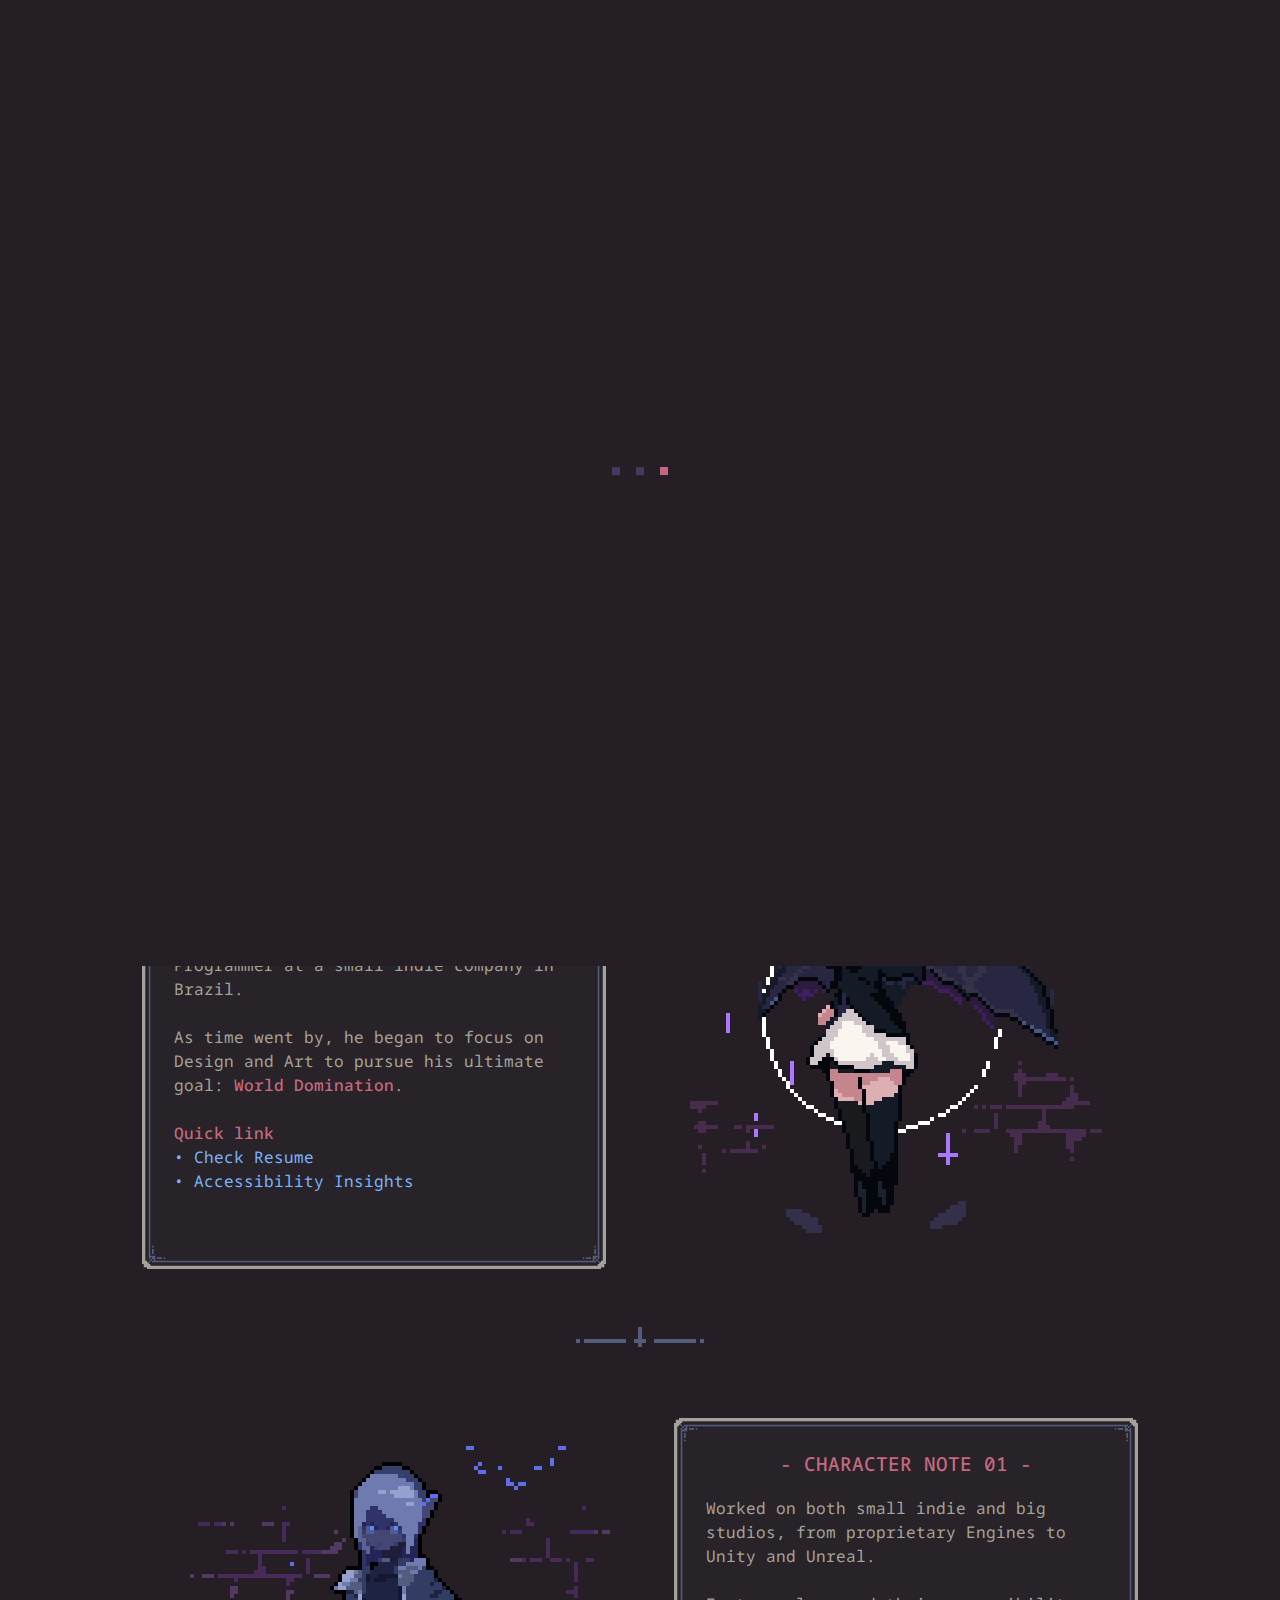
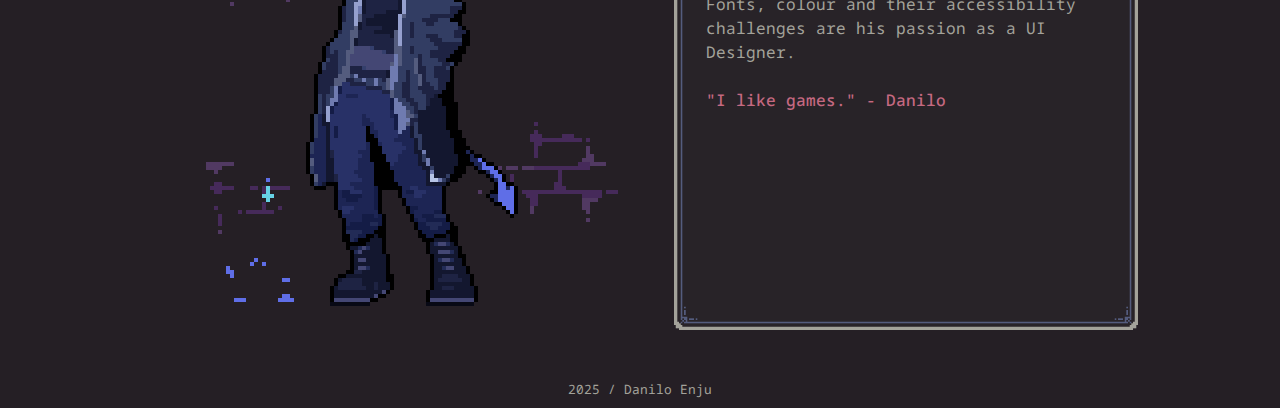
<file: index.html>
<!DOCTYPE html>
<html lang="en-US">

<head>
  <Title>Danilo Enju | Home</Title>
  <meta name="viewport" content="width=device-width, initial-scale=1.0">
  <link rel="stylesheet" href="css/style.css">
  <link rel="stylesheet" href="css/modal.css">
  <link rel="stylesheet" href="css/preloader.css">
  <link rel="preconnect" href="https://fonts.googleapis.com">
  <link rel="preconnect" href="https://fonts.gstatic.com" crossorigin>
  <link href="https://fonts.googleapis.com/css2?family=Noto+Sans+Mono&display=swap" rel="stylesheet">
  <link href="https://fonts.googleapis.com/css2?family=Noto+Sans+Mono:wght@500&display=swap" rel="stylesheet">
  <link rel="icon" type="image/png" href="img/heart.png">
</head>

</html>
<div class="preloader">
  <img class="preloader-image" src="img/Loading.gif" alt="loading">
</div>

<body>
  <div class="header" id="stickyHeader">
    <div class="link-wrapper">
      <div class="linkTextHighlight">Home</div>
      <a href="interfaces.html" class="linkText">UI</a>
      <a href="personal.html" class="linkText">Art</a>
      <a href="accessibility.html" class="linkText">Resources</a>
      <a href="curriculum.html" class="linkText">About</a>
    </div>
  </div>

  <div class="bg-wrapper">
    <img src="img/projects/Animation/Mage.gif" alt="Portrait" class="homeImage">

    <div class="textbox">

      <div class="title">- CHARACTER PROFILE -</div>
      <div class="dataRow">
        <div class="accentTextFixed">Name</div>
        <div>Danilo Enju</div>
      </div>

      <div class="dataRow">
        <div class="accentTextFixed">Class</div>
        <div>UI Magician</div>
      </div>

      <br>

      <div class="dataRow">
        <div class="accentTextFixed">Skills</div>
        <div>2D Graphics</div>
      </div>

      <div class="dataRow">
        <div class="accentTextFixed">Passives</div>
        <div>Pixel Art</div>
      </div>

      <br>

      <div class="description">
        Danilo is an <span class="accentText">UI Designer</span> working in the Game Industry since 2015.
        He does Art and Design, sometimes codes websites and games.
        <br><br>
        <span class="accentText">Quick links</span>
        <br>
        <a class="linkText" href="interfaces.html">
          &bullet; Personal UI Concepts
        </a>
        <br>
        <a class="linkText" href="personal.html">
          &bullet; 2D Artworks
        </a>
      </div>

    </div>
  </div>

  <img src="img/Division.png" alt="New Section">

  <div class="bg-wrapper-reverse">
    <img src="img/projects/Animation/Vampire.gif" alt="Dan" class="homeImage">
    <div class="textbox">

      <div class="title">- EXPERIENCE & STATS -</div>
      <div class="dataRow">
        <div class="accentTextFixed">Frontier</div>
        <div>2020 - <span class="dimText">????</span></div>
      </div>

      <div class="dataRow">
        <div class="accentTextFixed">Square Enix</div>
        <div>2017 - 2020</div>
      </div>

      <div class="dataRow">
        <div class="accentTextFixed">Eludica</div>
        <div>2015 - 2017</div>
      </div>

      <br>

      <div class="description">
        His Career Started as a Game Designer / Programmer at a small indie company in
        Brazil.<br>
        <br>
        As time went by, he began to focus on Design and Art to pursue
        his ultimate goal: <span class="accentText">World Domination</span>.
        <br><br>
        <span class="accentText">Quick link</span>
        <br>
        <a class="linkText" href="curriculum.html">
          &bullet; Check Resume
        </a>
        <br>
        <a class="linkText" href="accessibility.html">
          &bullet; Accessibility Insights
        </a>
      </div>

    </div>
  </div>

  <img src="img/Division.png" alt="New Section">
  <div class="bg-wrapper">
    <img src="img/projects/Animation/Thunder.gif" alt="Dan" class="homeImage">
    <div class="textbox">
      <div class="title"> - CHARACTER NOTE 01 - </div>
      <div class="description">
        Worked on both small indie and big studios, from proprietary Engines to Unity and Unreal.<br>
        <br>
        Fonts, colour and their accessibility challenges are his passion as a UI Designer.
        <br><br>
        <span class="accentText"> "I like games." - Danilo</span>
      </div>

    </div>
  </div>

  <div id="myModal" class="modal">
    <img class="modal-content" id="modalImg">
  </div>

  <div class="scrollToTop" id="scrollToTop">
    <img class="toTopImg" src="img/ArrowUp.png" alt="Go to Top" />
  </div>

  <div class="footer">2025 / Danilo Enju</div>

</body>
<script src="js/preloader.js"></script>
<script src="js/modal.js"></script>
<script src="js/scrollTrigger.js"></script>

</html>
</file>
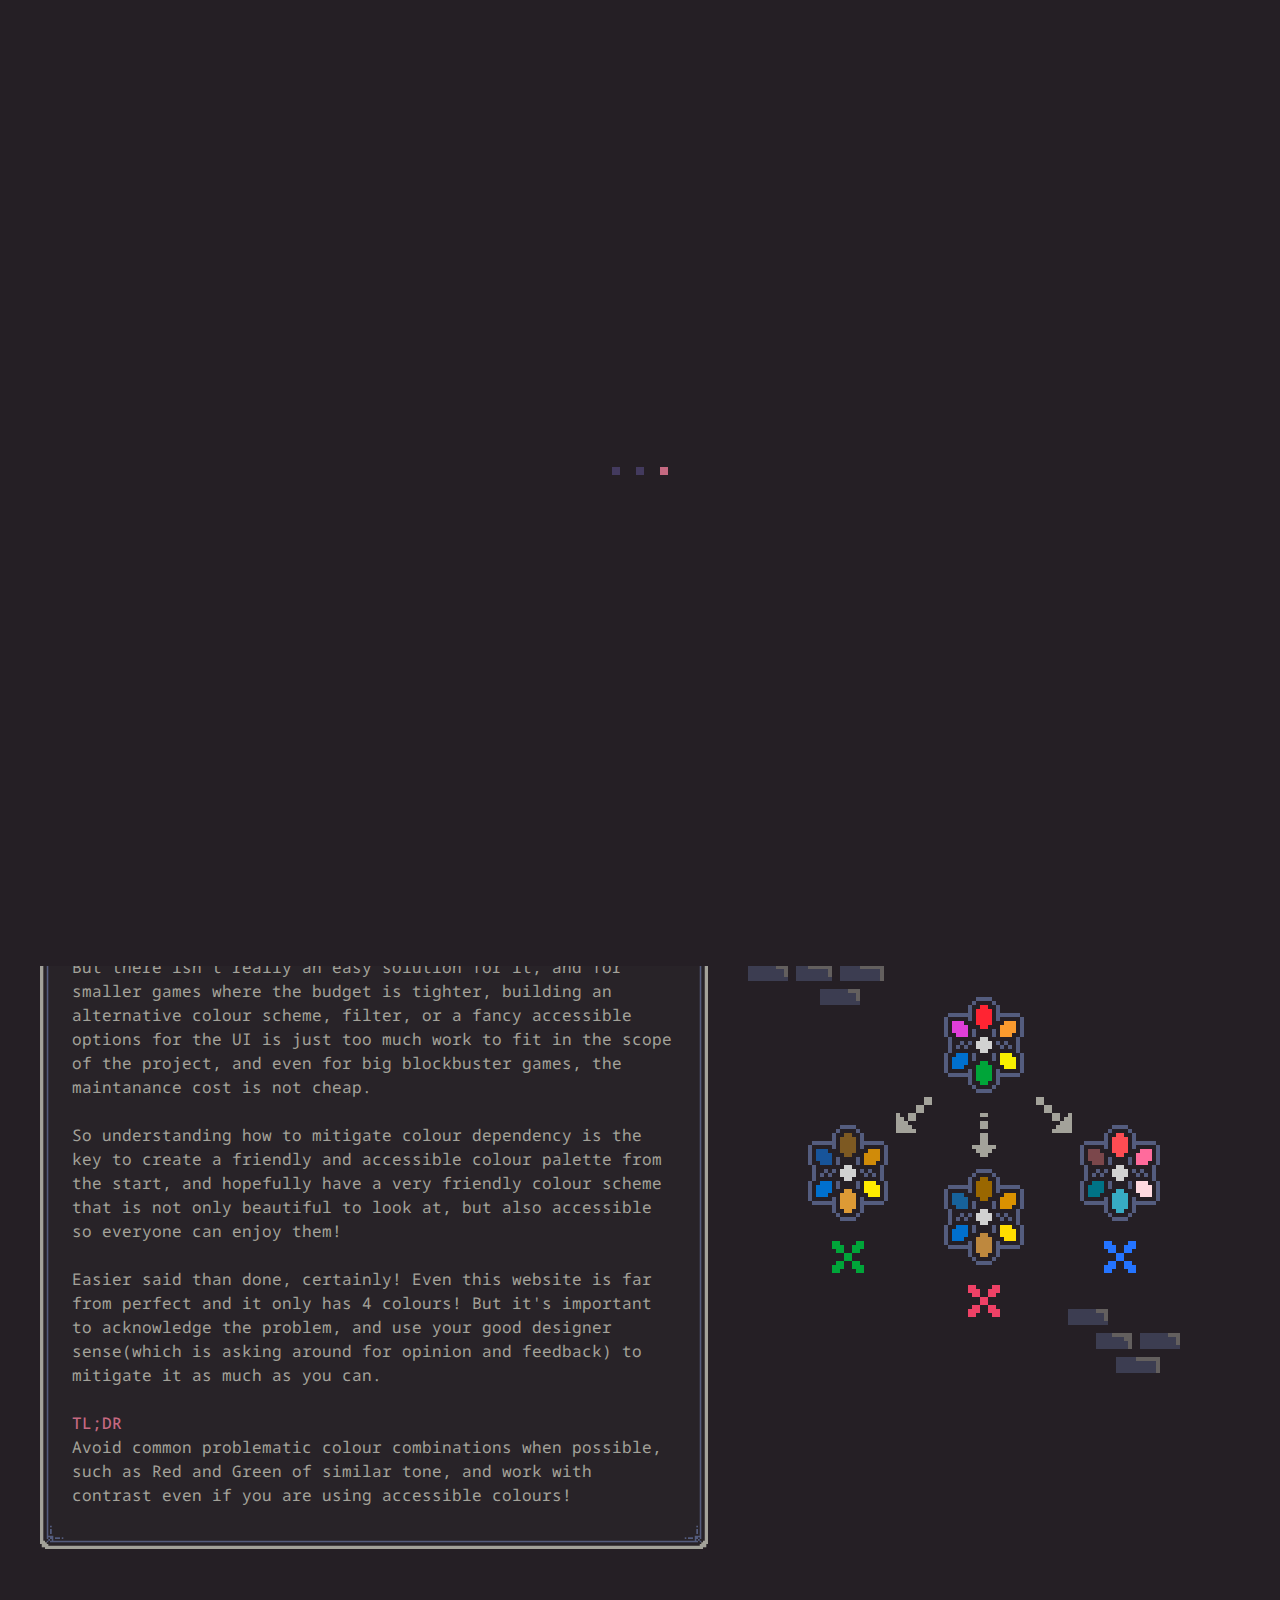
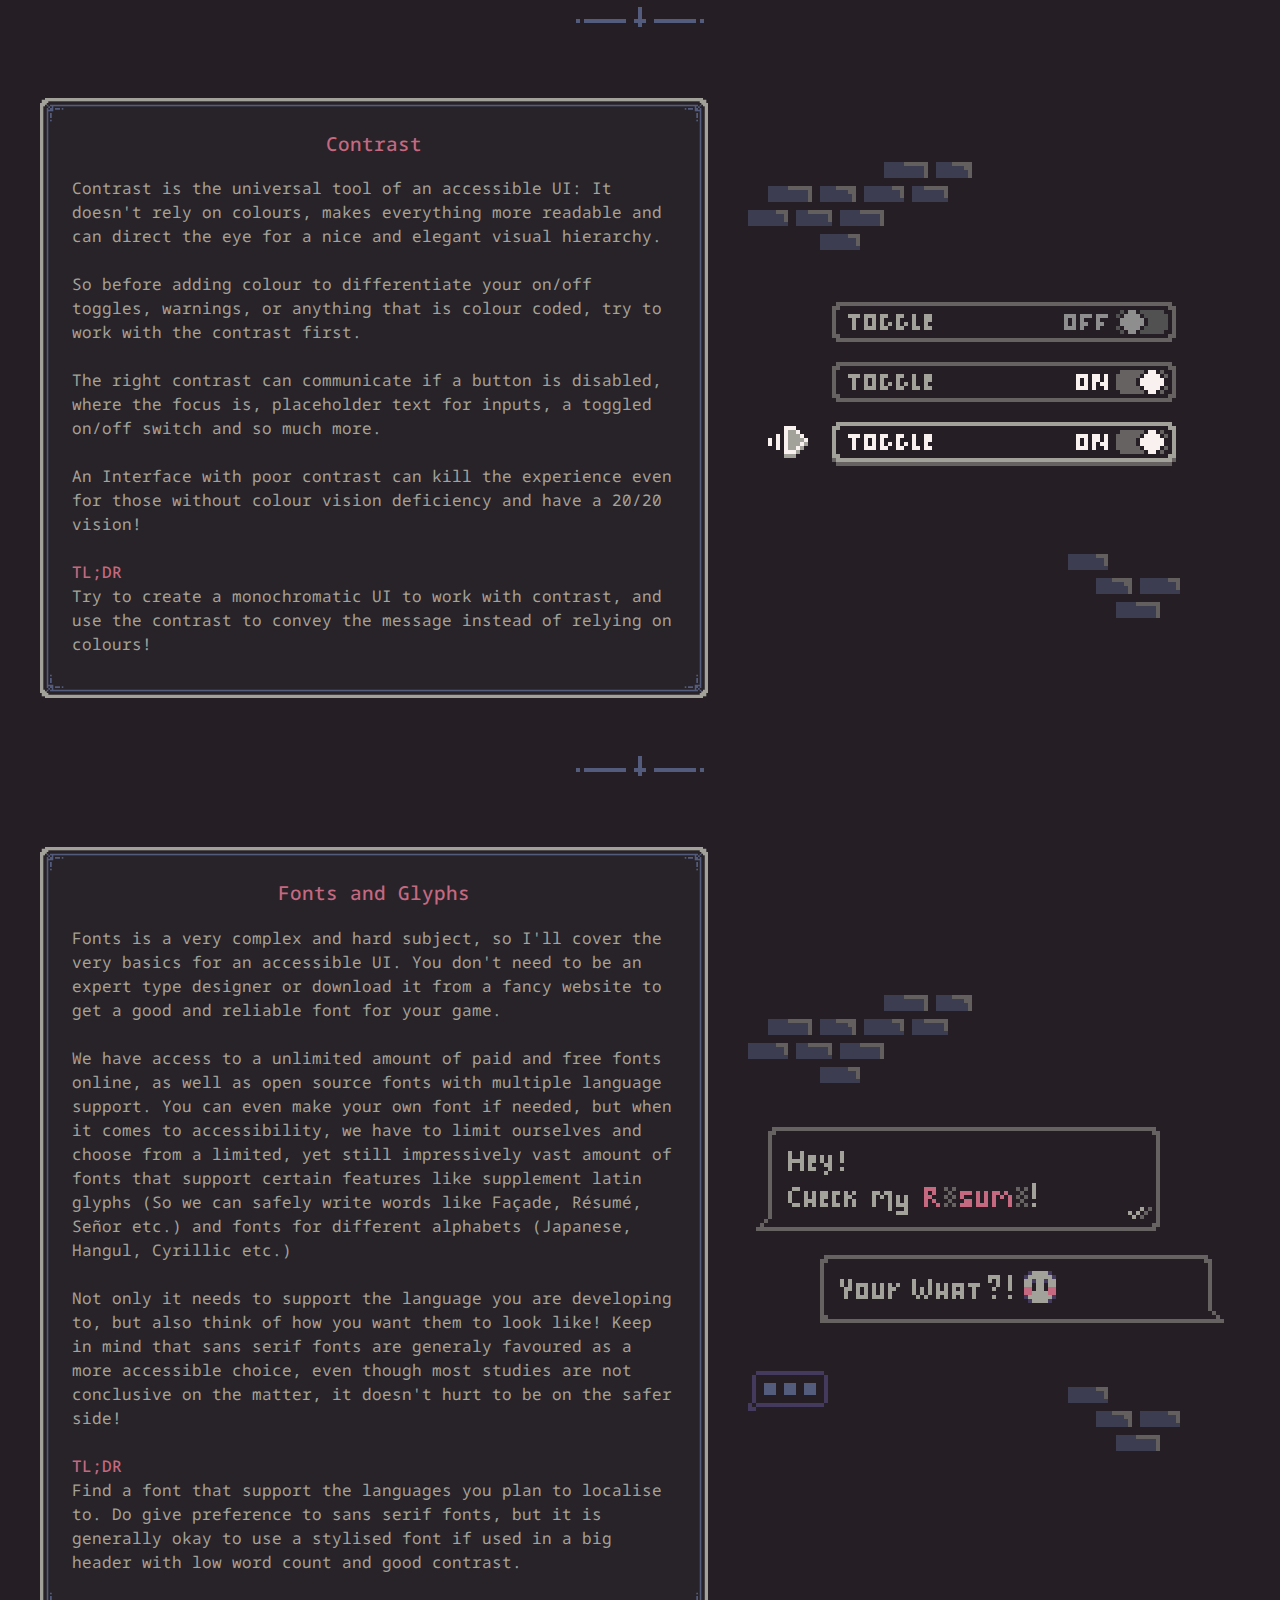
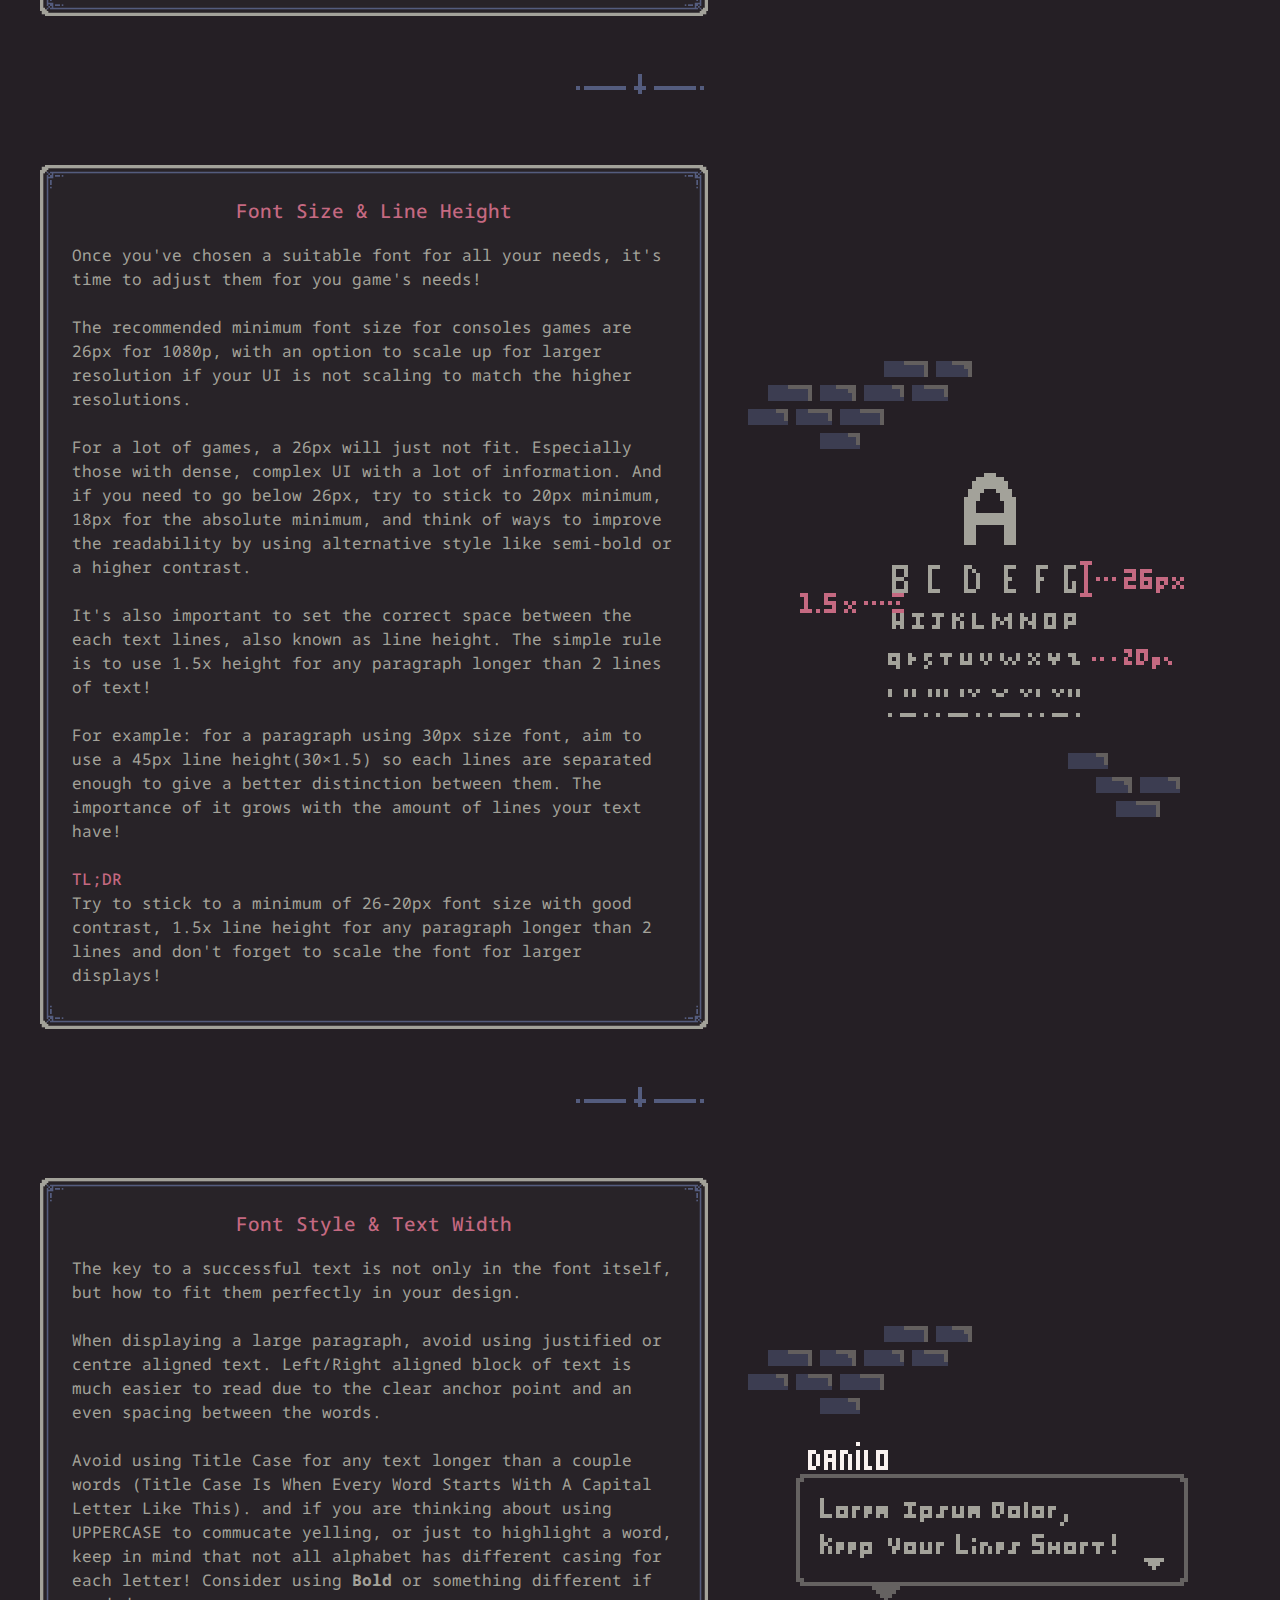
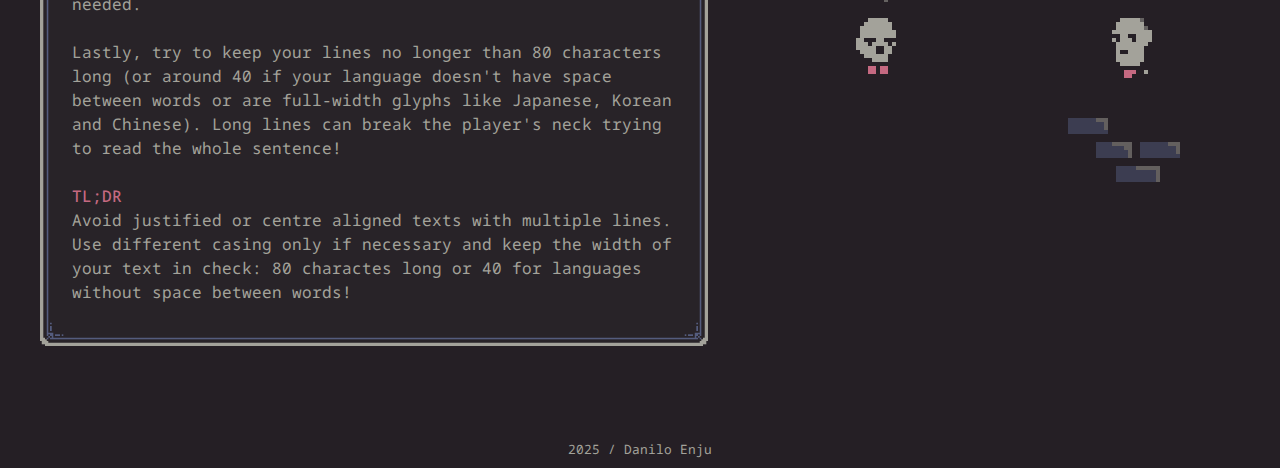
<file: accessibility.html>
<!DOCTYPE html>
<html lang="en-US">

<head>
  <Title>Danilo Enju | Accessibility Insights</Title>
  <meta name="viewport" content="width=device-width, initial-scale=1.0">
  <link rel="stylesheet" href="css/style.css">
  <link rel="stylesheet" href="css/modal.css">
  <link rel="stylesheet" href="css/preloader.css">
  <link rel="preconnect" href="https://fonts.googleapis.com">
  <link rel="preconnect" href="https://fonts.gstatic.com" crossorigin>
  <link href="https://fonts.googleapis.com/css2?family=Noto+Sans+Mono&display=swap" rel="stylesheet">
  <link href="https://fonts.googleapis.com/css2?family=Noto+Sans+Mono:wght@500&display=swap" rel="stylesheet">
  <link rel="icon" type="image/png" href="img/heart.png">
</head>

</html>
<div class="preloader">
  <img class="preloader-image" src="img/Loading.gif" alt="loading">
</div>

<body>
  <div class="header" id="stickyHeader">
    <div class="link-wrapper">
      <a href="index.html" class="linkText">Home</a>
      <a href="interfaces.html" class="linkText">UI</a>
      <a href="personal.html" class="linkText">Art</a>
      <div class="linkTextHighlight">Resources</div>
      <a href="curriculum.html" class="linkText">About</a>
    </div>
  </div>

  <div class="bg-wrapper">
    <img src="img/Insights/Game.png" alt="Portrait" class="imageContain">
    <div class="textbox">
      <div class="title">
        What is this?
      </div>
      <div class="description">
        Hello there! This is where I write a little bit of insights and knowledge I acquired throughtout the years in
        the industry, as a way to share knowledge to those who are starting or are curious about the UI world outside of
        what's seen in game!
        <br><br>
        It covers a couple of topics I'm passionate about in a varying level of details. This definitively isn't the
        answer to all accessibility problems we face in this medium, but a small glimpse into the amount of
        positive impact we can make by acknowledging these problems, and trying to solve them.
      </div>
    </div>
  </div>

  <img src="img/Division.png" alt="New Section">
  <br>

  <div class="bg-wrapper-reverse">
    <img src="img/Insights/ColourBlindness.png" alt="Portrait" class="imageContain">
    <div class="textboxLarge">
      <div class="title">
        Colour Blindness
      </div>
      <div class="description">
        When we cover accessibility, default option we expect from big games are accessible colour and high contrast
        options, since colour blindness is a fairly common condition, especially for men.
        <br><br>
        But there isn't really an easy solution for it, and for smaller games where the budget is tighter, building an
        alternative colour scheme, filter, or a fancy accessible options for the UI is just too much work to fit in the
        scope of the project, and even for big blockbuster games, the maintanance cost is not cheap.
        <br><br>
        So understanding how to mitigate colour dependency is the key to create a friendly and accessible colour
        palette from the start, and hopefully have a very friendly colour scheme that is not only beautiful to look at,
        but also accessible so everyone can enjoy them!
        <br><br>
        Easier said than done, certainly! Even this website is far from perfect and it only has 4 colours! But it's
        important to acknowledge the problem, and use your good designer sense(which is asking around for opinion and
        feedback) to mitigate it as much as you can.
        <br><br>
        <span class="accentText">TL;DR</span><br>
        Avoid common problematic colour combinations when possible, such as Red and Green of similar tone,
        and work with contrast even if you are using accessible colours!
      </div>
    </div>
  </div>

  <img src="img/Division.png" alt="New Section">
  <br>

  <div class="bg-wrapper-reverse">
    <img src="img/Insights/Contrast.png" alt="Portrait" class="imageContain">
    <div class="textboxLarge">
      <div class="title">
        Contrast
      </div>
      <div class="description">
        Contrast is the universal tool of an accessible UI: It doesn't rely on colours, makes everything more readable
        and can direct the eye for a nice and elegant visual hierarchy.
        <br><br>
        So before adding colour to differentiate your on/off toggles, warnings, or anything that is colour coded, try to
        work with the contrast first.
        <br><br>
        The right contrast can communicate if a button is disabled, where the focus is, placeholder
        text for inputs, a toggled on/off switch and so much more.
        <br><br>
        An Interface with poor contrast can kill the experience even for those without colour vision deficiency and have
        a 20/20 vision!
        <br><br>
        <span class="accentText">TL;DR</span><br>
        Try to create a monochromatic UI to work with contrast, and use the contrast to convey the message instead of
        relying on colours!
      </div>
    </div>
  </div>

  <img src="img/Division.png" alt="New Section">
  <br>

  <div class="bg-wrapper-reverse">
    <img src="img/Insights/Font.png" alt="Portrait" class="imageContain">
    <div class="textboxLarge">
      <div class="title">
        Fonts and Glyphs
      </div>
      <div class="description">
        Fonts is a very complex and hard subject, so I'll cover the very basics for an accessible UI. You don't need to
        be an expert type designer or download it from a fancy website to get a good and reliable font for your game.
        <br><br>
        We have access to a unlimited amount of paid and free fonts online, as well as open source fonts with multiple
        language support. You can even make your own font if needed, but when it comes to accessibility, we have to
        limit ourselves and choose from a limited, yet still impressively vast amount of fonts that support certain
        features like supplement latin glyphs (So we can safely write words like Fa&ccedil;ade,
        R&eacute;sum&eacute;, Se&ntilde;or etc.) and fonts for different alphabets (Japanese, Hangul, Cyrillic
        etc.)
        <br><br>
        Not only it needs to support the language you are developing to, but also think of how you want them to look
        like! Keep in mind that sans serif fonts are generaly favoured as a more accessible choice, even though most
        studies are not conclusive on the matter, it doesn't hurt to be on the safer side!
        <br><br>
        <span class="accentText">TL;DR</span><br>
        Find a font that support the languages you plan to localise to. Do give preference to sans serif fonts, but it
        is generally okay to use a stylised font if used in a big header with low word count and good contrast.
      </div>
    </div>
  </div>

  <img src="img/Division.png" alt="New Section">
  <br>

  <div class="bg-wrapper-reverse">
    <img src="img/Insights/Size.png" alt="Portrait" class="imageContain">
    <div class="textboxLarge">
      <div class="title">
        Font Size & Line Height
      </div>
      <div class="description">
        Once you've chosen a suitable font for all your needs, it's time to adjust them for you game's needs!
        <br><br>
        The recommended minimum font size for consoles games are 26px for 1080p, with an option to scale up for larger
        resolution if your UI is not scaling to match the higher resolutions.
        <br><br>
        For a lot of games, a 26px will just not fit. Especially those with dense, complex UI with a lot of information.
        And if you need to go below 26px, try to stick to 20px minimum, 18px for the absolute minimum, and think of ways
        to improve the readability by using alternative style like semi-bold or a higher contrast.
        <br><br>
        It's also important to set the correct space between the each text lines, also known as line height. The simple
        rule is to use 1.5x height for any paragraph longer than 2 lines of text!
        <br><br>
        For example: for a paragraph using 30px size font, aim to use a 45px line height(30&times;1.5) so each lines are
        separated enough to give a better distinction between them. The importance of it grows with the amount of lines
        your text have!
        <br><br>
        <span class="accentText">TL;DR</span><br>
        Try to stick to a minimum of 26-20px font size with good contrast, 1.5x line height for any paragraph longer
        than 2 lines and don't forget to scale the font for larger displays!
      </div>
    </div>
  </div>

  <img src="img/Division.png" alt="New Section">
  <br>

  <div class="bg-wrapper-reverse">
    <img src="img/Insights/Lines.png" alt="Portrait" class="imageContain">
    <div class="textboxLarge">
      <div class="title">
        Font Style & Text Width
      </div>
      <div class="description">
        The key to a successful text is not only in the font itself, but how to fit them perfectly in your design.
        <br><br>
        When displaying a large paragraph, avoid using justified or centre aligned text. Left/Right aligned block of
        text is much easier to read due to the clear anchor point and an even spacing between the words.
        <br><br>
        Avoid using Title Case for any text longer than a couple words (Title Case Is When Every Word Starts With A
        Capital Letter Like This). and if you are thinking about using UPPERCASE to commucate yelling, or just to
        highlight a word, keep in mind that not all alphabet has different casing for each letter! Consider using
        <b>Bold</b> or something different if needed.
        <br><br>
        Lastly, try to keep your lines no longer than 80 characters long (or around 40 if your language doesn't have
        space between words or are full-width glyphs like Japanese, Korean and Chinese). Long lines can break the
        player's neck trying to read the whole sentence!
        <br><br>
        <span class="accentText">TL;DR</span><br>
        Avoid justified or centre aligned texts with multiple lines. Use different casing only if necessary and
        keep the width of your text in check: 80 charactes long or 40 for languages without space between words!
      </div>
    </div>
  </div>

  <br><br>

  <div id="myModal" class="modal">
    <img class="modal-content" id="modalImg">
  </div>

  <div class="scrollToTop" id="scrollToTop">
    <img class="toTopImg" src="img/ArrowUp.png" alt="Go to Top" />
  </div>

  <div class="footer">2025 / Danilo Enju</div>

</body>
<script src="js/preloader.js"></script>
<script src="js/modal.js"></script>
<script src="js/scrollTrigger.js"></script>

</html>
</file>
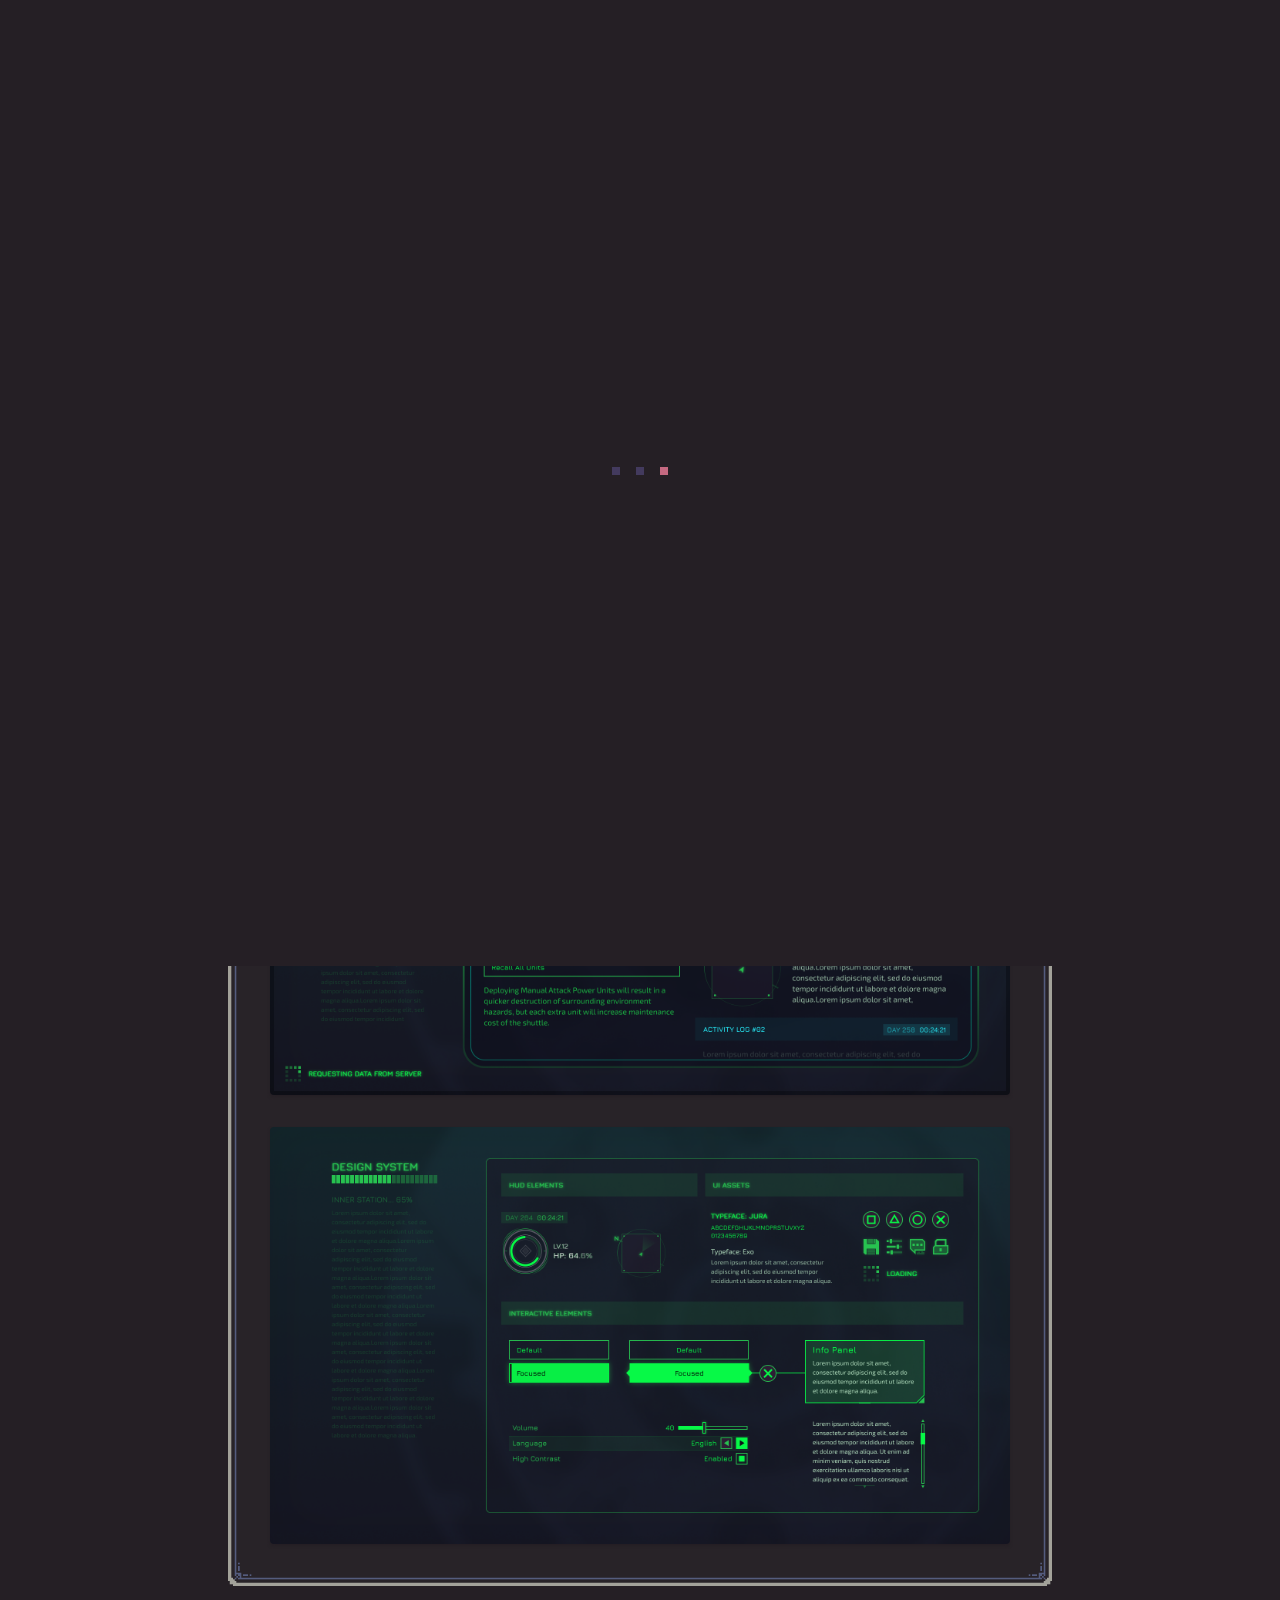
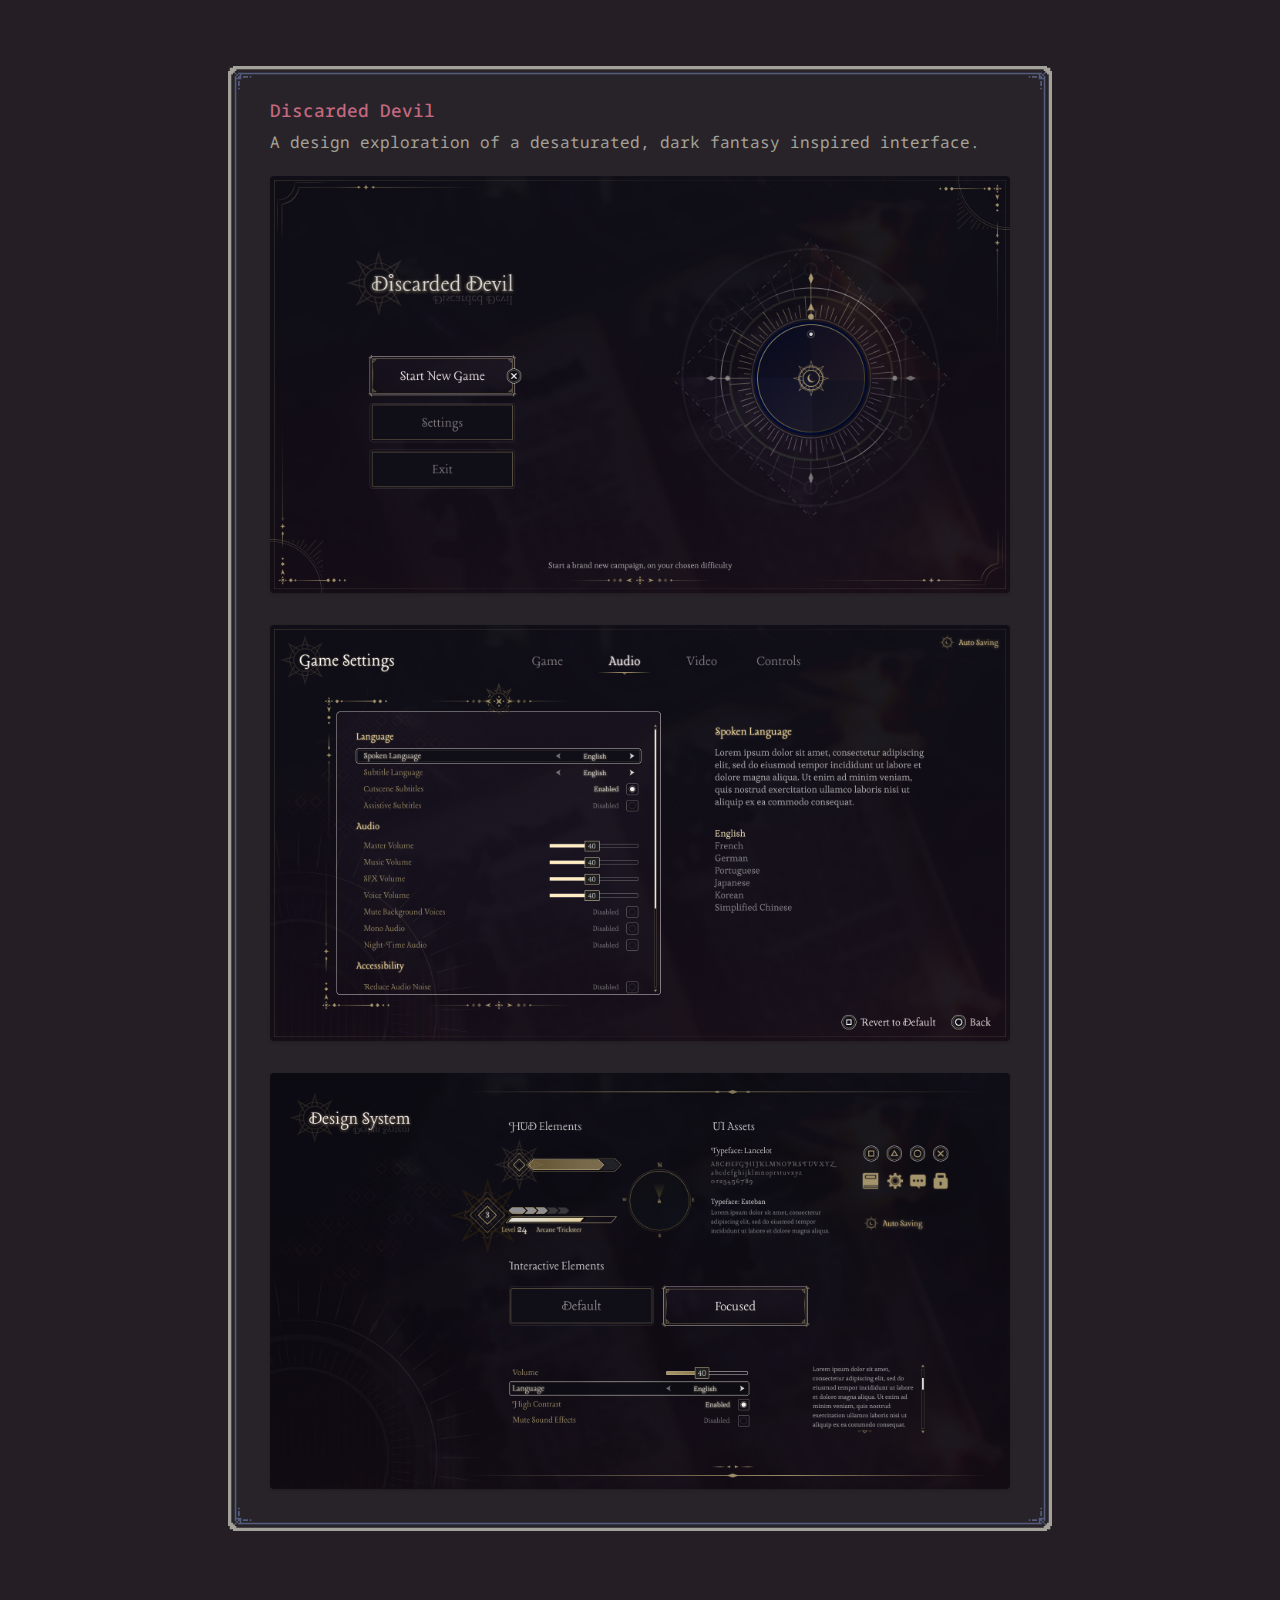
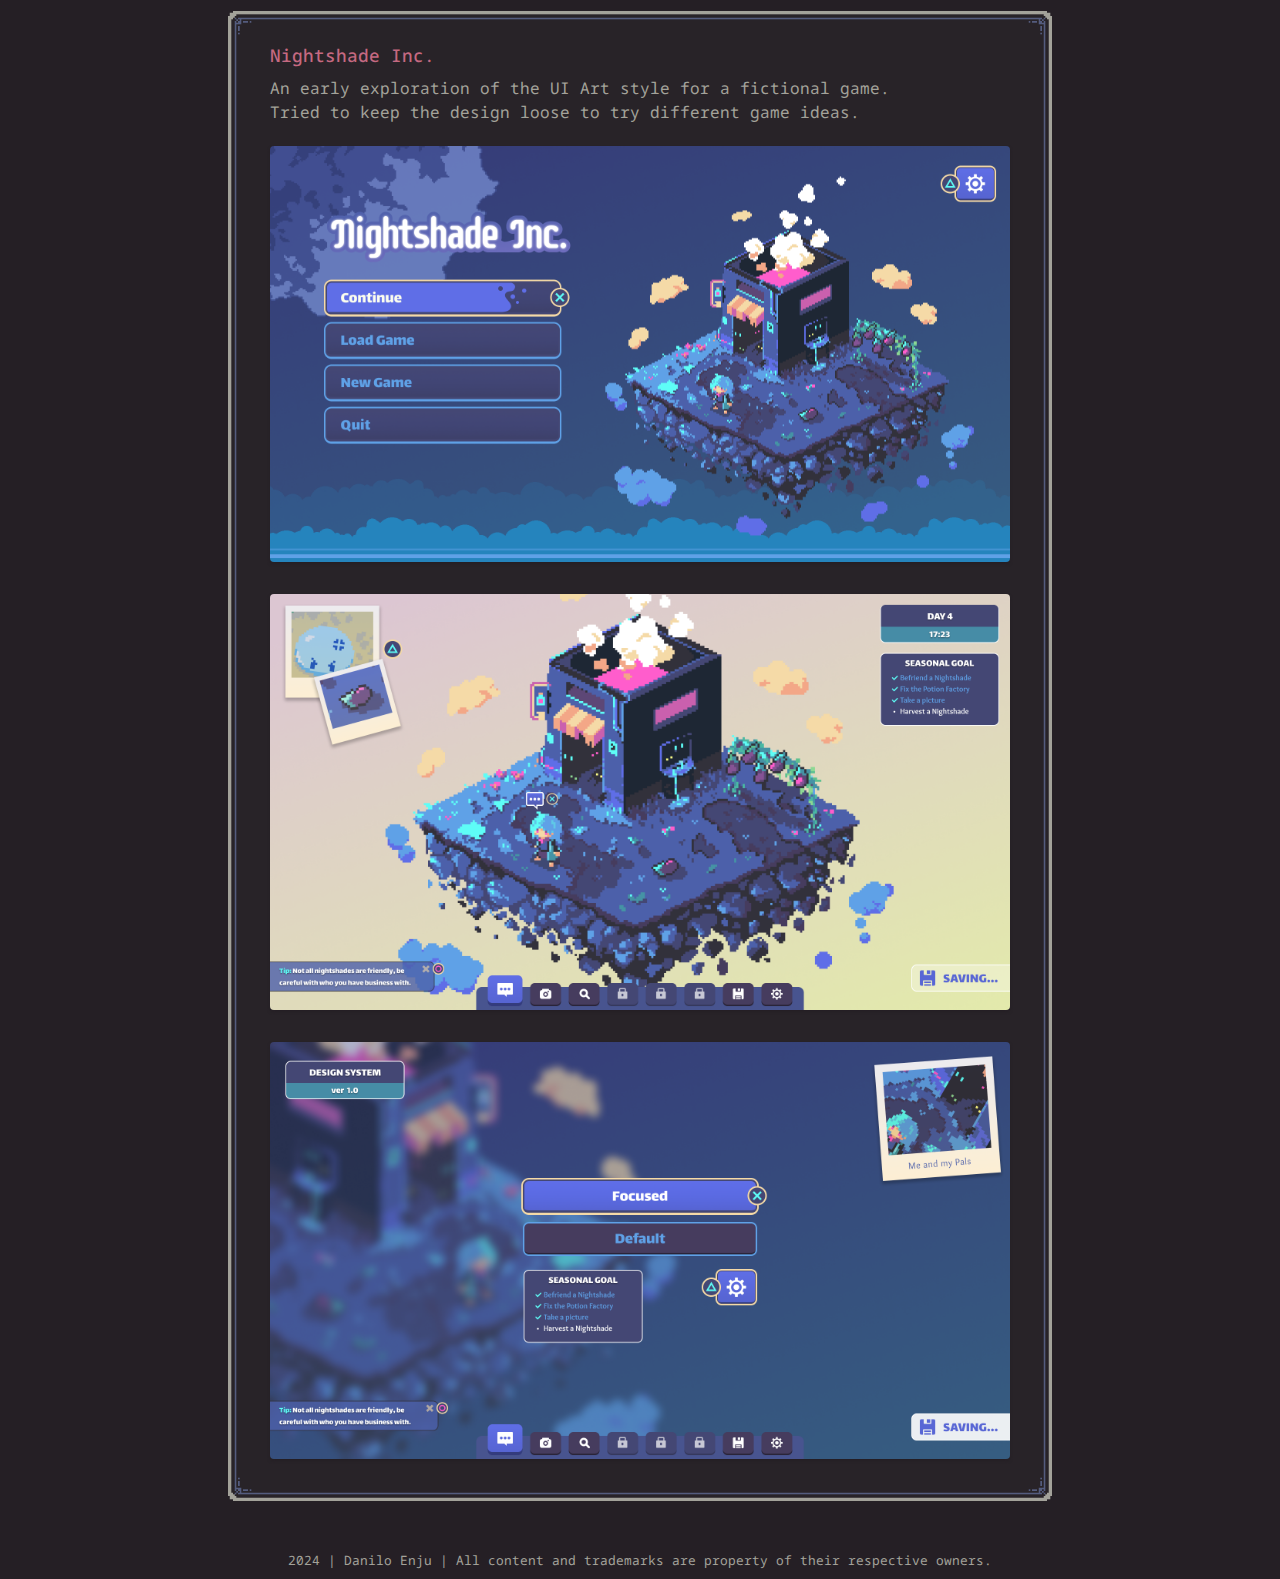
<file: ainterfaces.html>
<!DOCTYPE html>
<html lang="en-US">

<head>
  <!-- Google tag (gtag.js) -->
  <script async src="https://www.googletagmanager.com/gtag/js?id=G-L773T9W6EX"></script>
  <script>
    window.dataLayer = window.dataLayer || [];
    function gtag(){dataLayer.push(arguments);}
    gtag('js', new Date());

    gtag('config', 'G-L773T9W6EX');
  </script>

  <Title>Danilo's Touch</Title>
  <meta name="viewport" content="width=device-width, initial-scale=1.0">
  <link rel="stylesheet" href="css/style.css">
  <link rel="stylesheet" href="css/modal.css">
  <link rel="stylesheet" href="css/preloader.css">
  <link rel="preconnect" href="https://fonts.googleapis.com">
  <link rel="preconnect" href="https://fonts.gstatic.com" crossorigin>
  <link href="https://fonts.googleapis.com/css2?family=Noto+Sans+Mono:wght@500&display=swap" rel="stylesheet">
  <link rel="icon" type="image/png" href="img/heart.png">
</head>

</html>
<div class="preloader">
  <img class="preloader-image" src="img/Loading.gif" alt="loading">
</div>

<body>
  <div class="header" id="stickyHeader">
    <div class="link-wrapper">
      <a href="index.html" class="linkText">Home</a>
      <div class="linkTextHighlight">Interfaces</div>
      <a href="personal.html" class="linkText">Art</a>
      <a href="curriculum.html" class="linkText">About</a>
    </div>
  </div>

  <div class="bg-wrapper">
    <div class="curriculum">
      <div class="dataRowLarge">
        <div class="accentText">Unknown Unit</div>
      </div>
      <div class="description">
        An exploration of the use of solid green as the primary colour and the use of sharp edges and rouded corner in the same UI.
      </div>

      <br>

      <div class="modal-wrapper">
        <img src="img/projects/UnknownUnit/Frontend.png" class="modaltriggerLarge">
        <img src="img/projects/UnknownUnit/InGame.png" class="modaltriggerLarge">
        <img src="img/projects/UnknownUnit/DesignSystem.png" class="modaltriggerLarge">
      </div>
  </div>
</div>

<div class="bg-wrapper">
  <div class="curriculum">
      <div class="dataRowLarge">
        <div class="accentText">Discarded Devil</div>
      </div>
      <div class="description">
        A design exploration of a desaturated, dark fantasy inspired interface.
      </div>

      <br>

      <div class="modal-wrapper">
        <img src="img/projects/DiscardedDevil/Frontend.png" class="modaltriggerLarge">
        <img src="img/projects/DiscardedDevil/InGame.png" class="modaltriggerLarge">
        <img src="img/projects/DiscardedDevil/DesignSystem.png" class="modaltriggerLarge">
      </div>
  </div>
</div>

<div class="bg-wrapper">
  <div class="curriculum">

      <div class="dataRowLarge">
        <div class="accentText">Nightshade Inc.</div>
      </div>
      <div class="description">
        An early exploration of the UI Art style for a fictional game.<br>
        Tried to keep the design loose to try different game ideas.
      </div>

      <br>

      <div class="modal-wrapper">
        <img src="img/projects/Nightshades/Frontend.png" class="modaltriggerLarge">
        <img src="img/projects/Nightshades/InGame.png" class="modaltriggerLarge">
        <img src="img/projects/Nightshades/DesignSystem.png" class="modaltriggerLarge">
      </div>

  </div>
</div>

  <div id="myModal" class="modal">
    <img class="modal-content" id="modalImg">
  </div>

  <div class="scrollToTop" id="scrollToTop">
    <img class="toTopImg" src="img/ArrowUp.png" alt="Go to Top" />
  </div>

  <div class="footer">2024 | Danilo Enju | All content and trademarks are property of their respective owners.</div>

</body>
<script src="js/preloader.js"></script>
<script src="js/modal.js"></script>
<script src="js/scrollTrigger.js"></script>

</html>
</file>
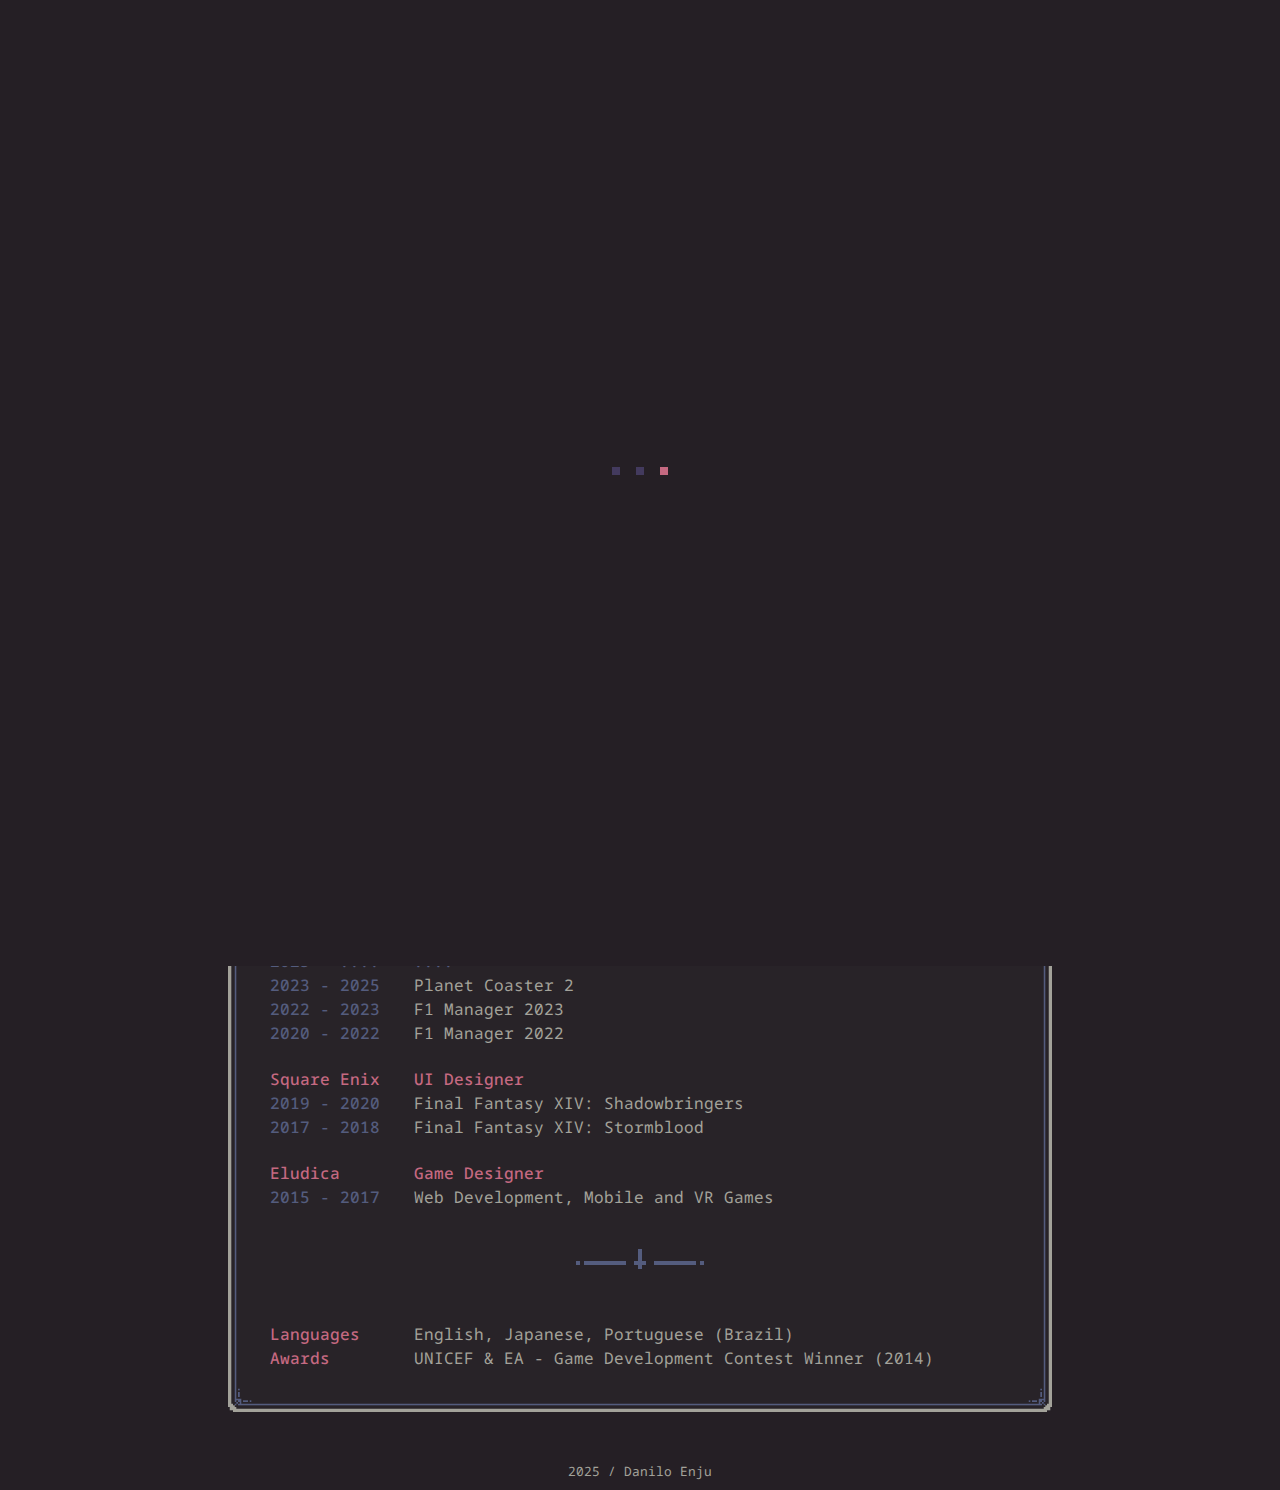
<file: curriculum.html>
<!DOCTYPE html>
<html lang="en-US">

<head>
  <Title>Danilo Enju | About</Title>
  <meta name="viewport" content="width=device-width, initial-scale=1.0">
  <link rel="stylesheet" href="css/style.css">
  <link rel="stylesheet" href="css/modal.css">
  <link rel="stylesheet" href="css/preloader.css">
  <link rel="preconnect" href="https://fonts.googleapis.com">
  <link rel="preconnect" href="https://fonts.gstatic.com" crossorigin>
  <link href="https://fonts.googleapis.com/css2?family=Noto+Sans+Mono&display=swap" rel="stylesheet">
  <link href="https://fonts.googleapis.com/css2?family=Noto+Sans+Mono:wght@500&display=swap" rel="stylesheet">
  <link rel="icon" type="image/png" href="img/heart.png">
</head>

</html>
<div class="preloader">
  <img class="preloader-image" src="img/Loading.gif" alt="loading">
</div>

<body>
  <div class="header" id="stickyHeader">
    <div class="link-wrapper">
      <a href="index.html" class="linkText">Home</a>
      <a href="interfaces.html" class="linkText">UI</a>
      <a href="personal.html" class="linkText">Art</a>
      <a href="accessibility.html" class="linkText">Resources</a>
      <div class="linkTextHighlight">About</div>
    </div>
  </div>
  <div class="bg-wrapper">
    <div class="curriculum">
      <div class="bigTitle">- DANILO ENJU -</div>

      <div class="dataRow">
        <div class="accentTextFixed">Workplace</div>
        <div>Frontier Developments</div>
      </div>

      <div class="dataRow">
        <div class="accentTextFixed">Title</div>
        <div>Senior UI Designer</div>
      </div>

      <br>
      <br>
      <div class="description">
        Hello, nice to meet you!<br><br>
        My name is Danilo <span class="dimText">(he/him)</span> and I am a <span class="accentText">UI Designer</span>
        working in the Game Industry since 2015.
        I make 2D Art, Design, and a bit of web and game programming.
        <br><br>
        This is a space I created to share personal projects and practice web development. A place to publish works
        that I had total ownership and hopefully show the person I am, far from works under NDA and without taking
        credits from many of the talented people I work with.
        <br><br>
        I'm currently working at <span class="accentText">Frontier Developments</span> as a
        <span class="accentText">Senior UI Designer</span>, where I make low-fidelity mockups alongside Game Designers,
        create High-Fidelity Assets with my fellow UI Artists/Designers, and help Programmers with a little bit of
        coding to give the UI a touch of polish.
        <br><br>
        In the past, I worked on a big MMORPG with 3-4 months patch-cycle for multiple platforms, Web Development,
        mobile and VR Games.
        <br><br>
        I'm particularly passionate about Pixel Art, 2D games and Typography (And UI, of course!)
        <br><br>
      </div>

      <img src="img/Division.png" alt="New Section">
      <br><br>

      <div class="dataRow">
        <div class="accentTextFixed">Frontier</div>
        <div><span class="accentText">Senior UI Designer<br></span></div>
      </div>
      <div class="dataRow">
        <div class="dimTextFixed">2025 - <span class="dimText">????</span></div>
        <div class=""><span class="dimText">????</span></div>
      </div>
      <div class="dataRow">
        <div class="dimTextFixed">2023 - 2025</div>
        <div>Planet Coaster 2</div>
      </div>
      <div class="dataRow">
        <div class="dimTextFixed">2022 - 2023</div>
        <div>F1 Manager 2023</div>
      </div>
      <div class="dataRow">
        <div class="dimTextFixed">2020 - 2022</div>
        <div>F1 Manager 2022</div>
      </div>

      <br>

      <div class="dataRow">
        <div class="accentTextFixed">Square Enix</div>
        <div><span class="accentText">UI Designer<br></span></div>
      </div>
      <div class="dataRow">
        <div class="dimTextFixed">2019 - 2020</div>
        <div>Final Fantasy XIV: Shadowbringers</div>
      </div>

      <div class="dataRow">
        <div class="dimTextFixed">2017 - 2018</div>
        <div>Final Fantasy XIV: Stormblood</div>
      </div>

      <br>

      <div class="dataRow">
        <div class="accentTextFixed">Eludica</div>
        <div><span class="accentText">Game Designer<br></span></div>
      </div>

      <div class="dataRow">
        <div class="dimTextFixed">2015 - 2017</div>
        <div>Web Development, Mobile and VR Games</div>
      </div>

      <br>
      <img src="img/Division.png" alt="New Section">
      <br><br>

      <div class="dataRow">
        <div class="accentTextFixed">Languages</div>
        <div>English, Japanese, Portuguese (Brazil)</div>
      </div>

      <div class="dataRow">
        <div class="accentTextFixed">Awards</div>
        <div>UNICEF & EA - Game Development Contest Winner (2014)</div>
      </div>

    </div>
  </div>

  <div id="myModal" class="modal">
    <img class="modal-content" id="modalImg">
  </div>

  <div class="scrollToTop" id="scrollToTop">
    <img class="toTopImg" src="img/ArrowUp.png" alt="Go to Top" />
  </div>

  <div class="footer">2025 / Danilo Enju</div>

</body>
<script src="js/preloader.js"></script>
<script src="js/modal.js"></script>
<script src="js/scrollTrigger.js"></script>

</html>
</file>
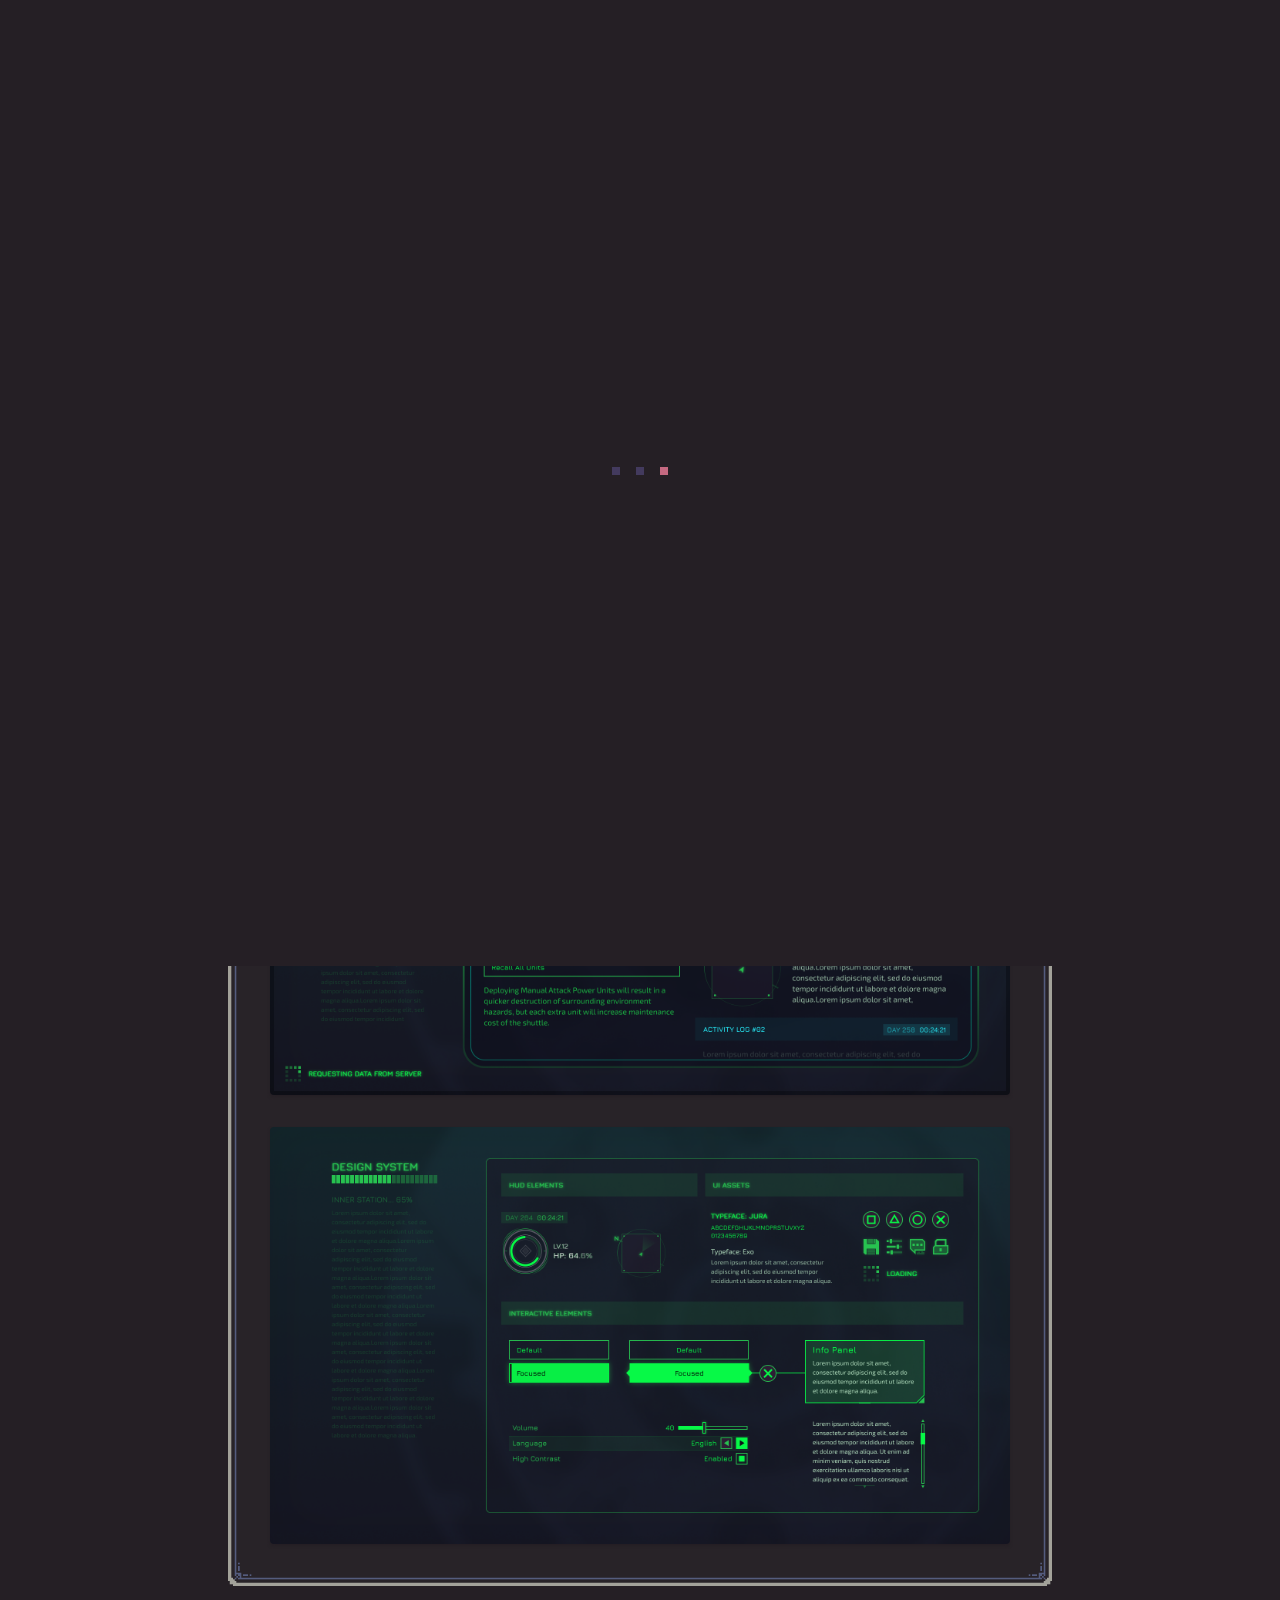
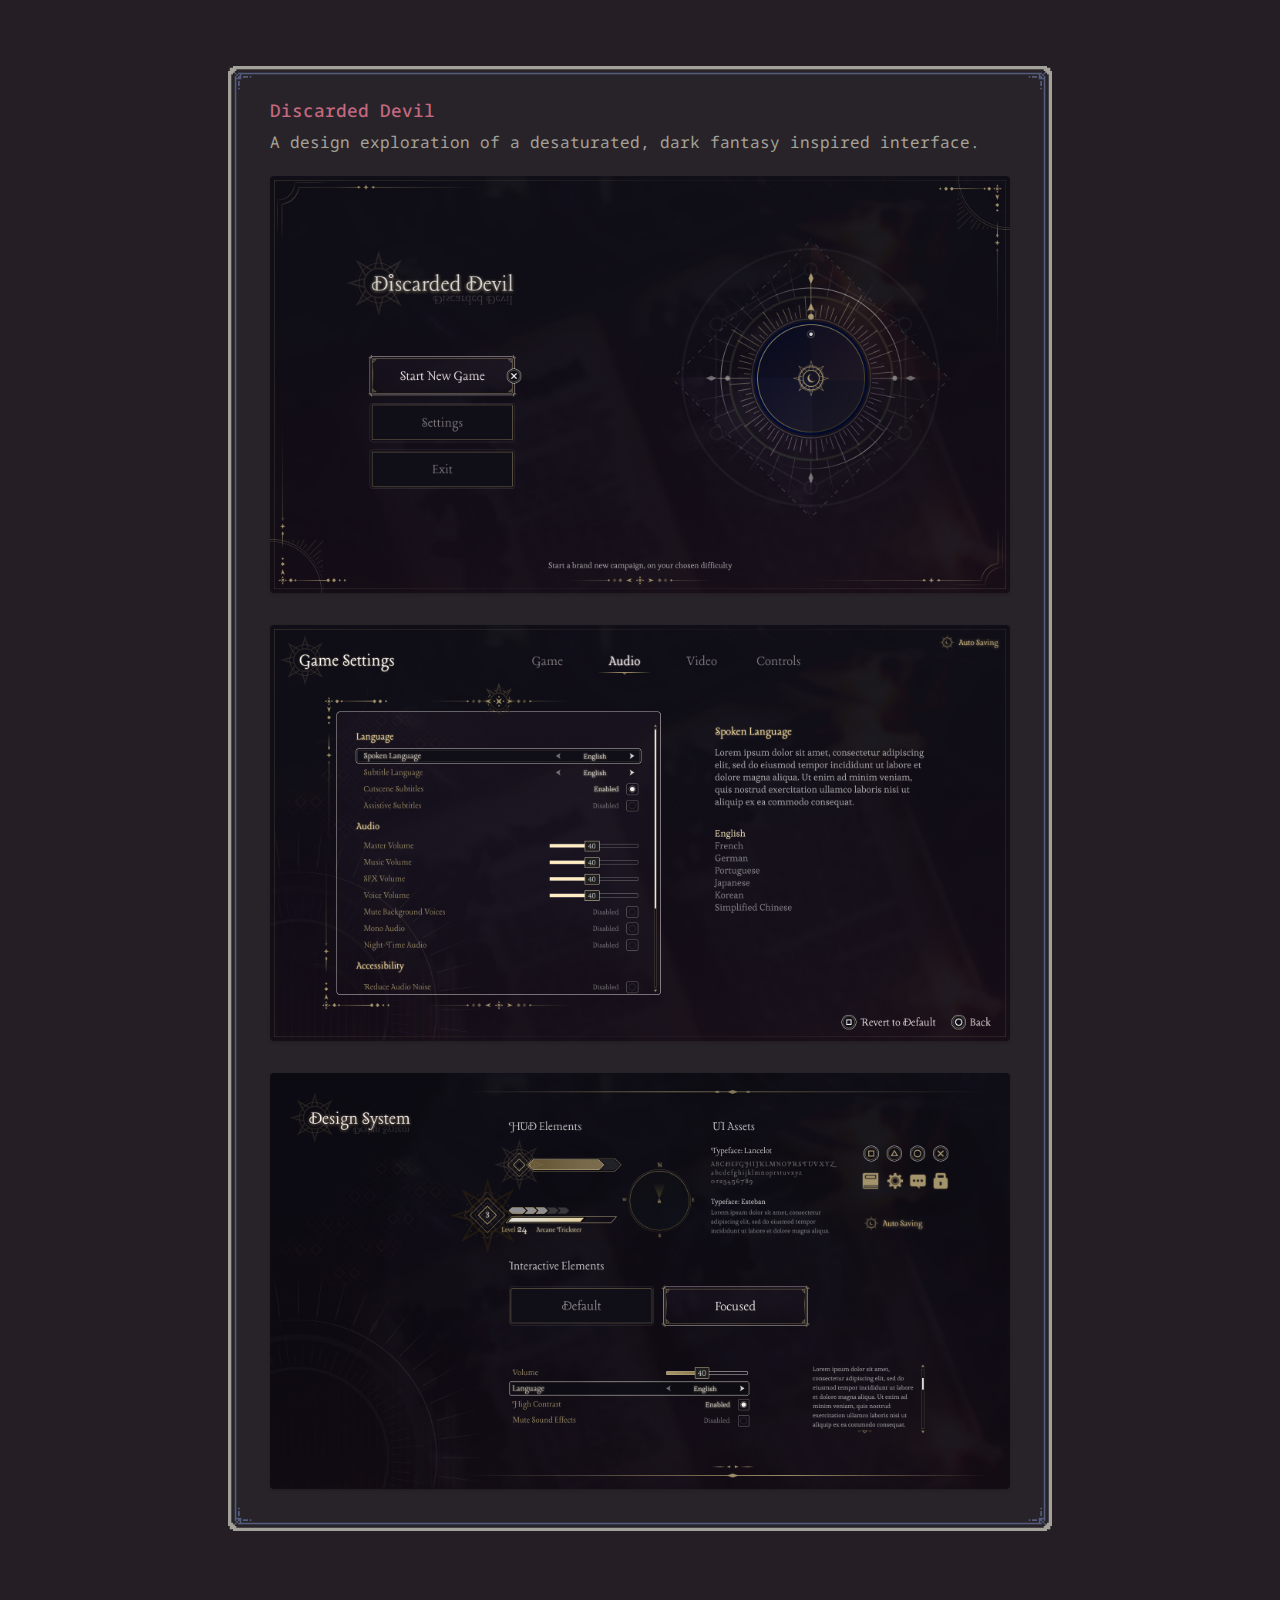
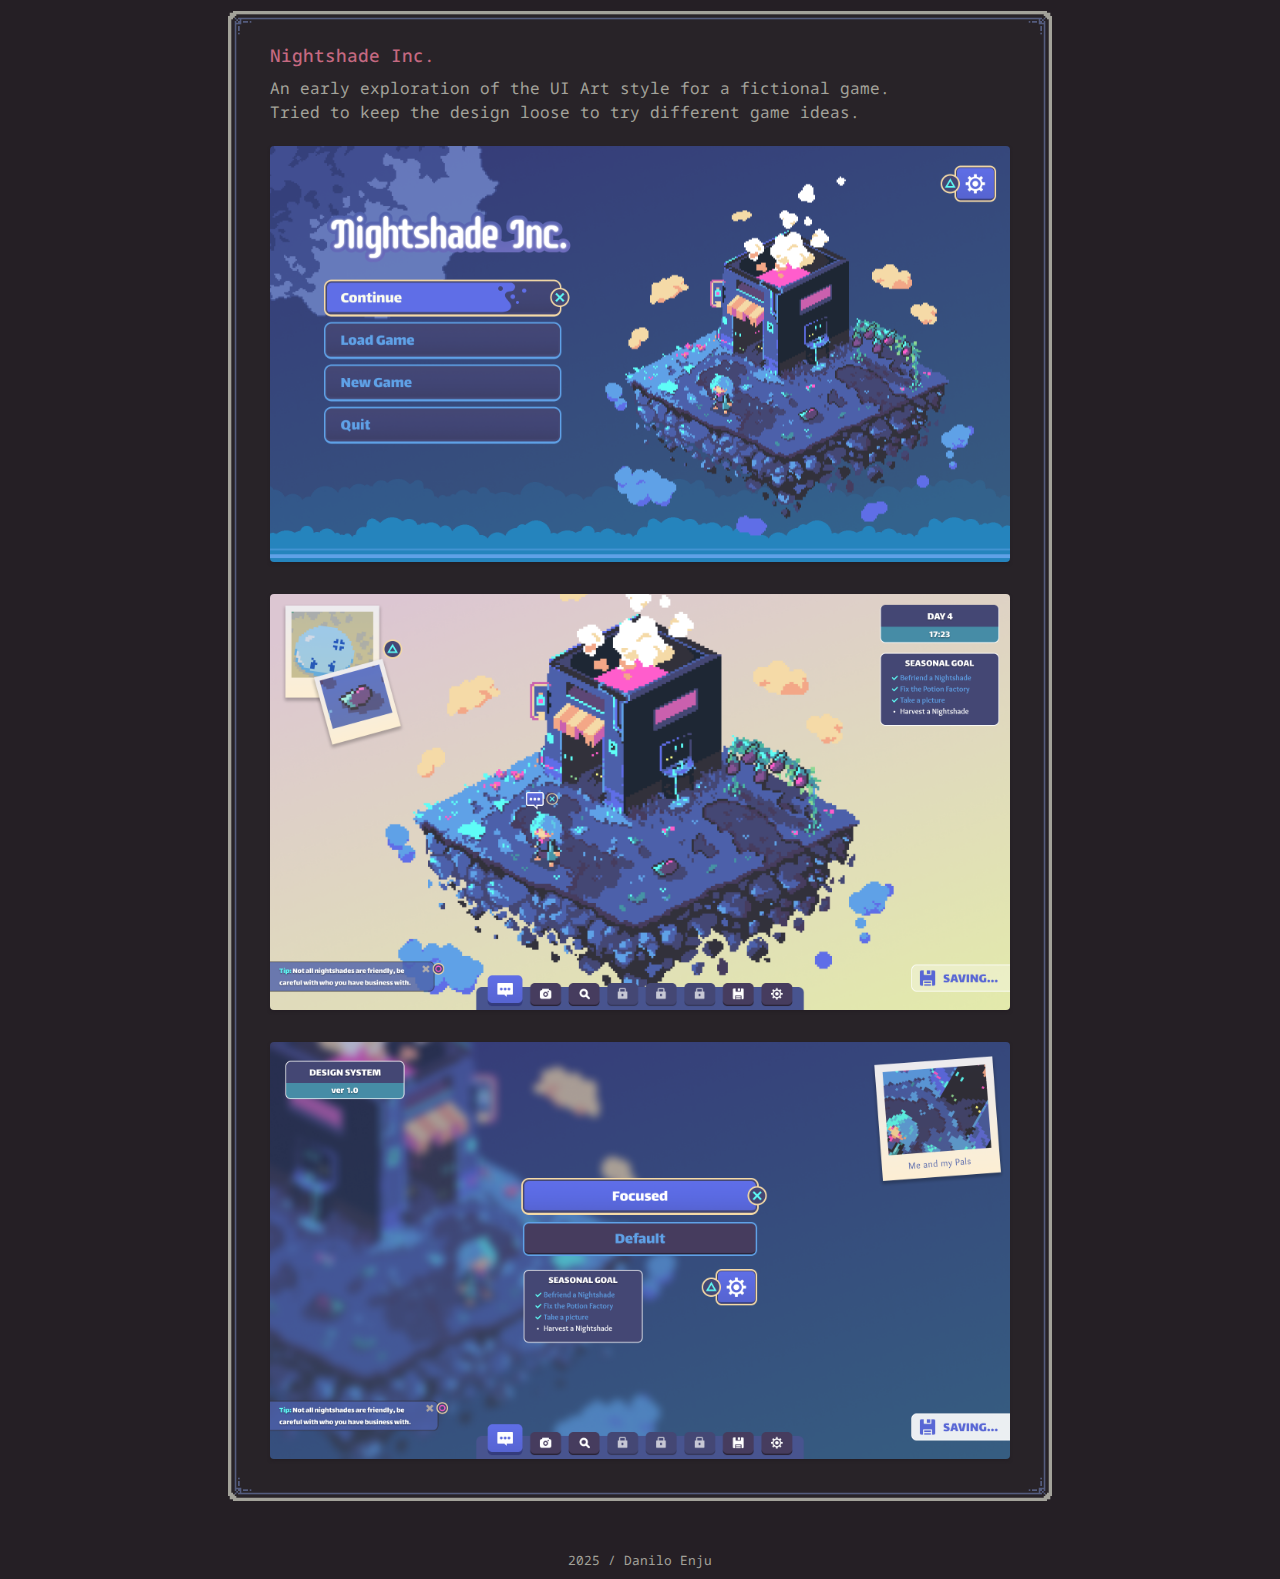
<file: interfaces.html>
<!DOCTYPE html>
<html lang="en-US">

<head>
  <Title>Danilo Enju | Interfaces</Title>
  <meta name="viewport" content="width=device-width, initial-scale=1.0">
  <link rel="stylesheet" href="css/style.css">
  <link rel="stylesheet" href="css/modal.css">
  <link rel="stylesheet" href="css/preloader.css">
  <link rel="preconnect" href="https://fonts.googleapis.com">
  <link rel="preconnect" href="https://fonts.gstatic.com" crossorigin>
  <link href="https://fonts.googleapis.com/css2?family=Noto+Sans+Mono&display=swap" rel="stylesheet">
  <link href="https://fonts.googleapis.com/css2?family=Noto+Sans+Mono:wght@500&display=swap" rel="stylesheet">
  <link rel="icon" type="image/png" href="img/heart.png">
</head>

</html>
<div class="preloader">
  <img class="preloader-image" src="img/Loading.gif" alt="loading">
</div>

<body>
  <div class="header" id="stickyHeader">
    <div class="link-wrapper">
      <a href="index.html" class="linkText">Home</a>
      <div class="linkTextHighlight">UI</div>
      <a href="personal.html" class="linkText">Art</a>
      <a href="accessibility.html" class="linkText">Resources</a>
      <a href="curriculum.html" class="linkText">About</a>
    </div>
  </div>

  <div class="bg-wrapper">
    <div class="curriculum">
      <div class="dataRowLarge">
        <div class="accentText">Unknown Unit</div>
      </div>
      <div class="description">
        An exploration of the use of solid green as the primary colour and the use of sharp edges and rouded corner in
        the same UI.
      </div>

      <br>

      <div class="modal-wrapper">
        <img src="img/projects/UnknownUnit/Frontend.png" class="modaltriggerLarge">
        <img src="img/projects/UnknownUnit/InGame.png" class="modaltriggerLarge">
        <img src="img/projects/UnknownUnit/DesignSystem.png" class="modaltriggerLarge">
      </div>
    </div>
  </div>

  <div class="bg-wrapper">
    <div class="curriculum">
      <div class="dataRowLarge">
        <div class="accentText">Discarded Devil</div>
      </div>
      <div class="description">
        A design exploration of a desaturated, dark fantasy inspired interface.
      </div>

      <br>

      <div class="modal-wrapper">
        <img src="img/projects/DiscardedDevil/Frontend.png" class="modaltriggerLarge">
        <img src="img/projects/DiscardedDevil/InGame.png" class="modaltriggerLarge">
        <img src="img/projects/DiscardedDevil/DesignSystem.png" class="modaltriggerLarge">
      </div>
    </div>
  </div>

  <div class="bg-wrapper">
    <div class="curriculum">

      <div class="dataRowLarge">
        <div class="accentText">Nightshade Inc.</div>
      </div>
      <div class="description">
        An early exploration of the UI Art style for a fictional game.<br>
        Tried to keep the design loose to try different game ideas.
      </div>

      <br>

      <div class="modal-wrapper">
        <img src="img/projects/Nightshades/Frontend.png" class="modaltriggerLarge">
        <img src="img/projects/Nightshades/InGame.png" class="modaltriggerLarge">
        <img src="img/projects/Nightshades/DesignSystem.png" class="modaltriggerLarge">
      </div>

    </div>
  </div>

  <div id="myModal" class="modal">
    <img class="modal-content" id="modalImg">
  </div>

  <div class="scrollToTop" id="scrollToTop">
    <img class="toTopImg" src="img/ArrowUp.png" alt="Go to Top" />
  </div>

  <div class="footer">2025 / Danilo Enju</div>

</body>
<script src="js/preloader.js"></script>
<script src="js/modal.js"></script>
<script src="js/scrollTrigger.js"></script>

</html>
</file>
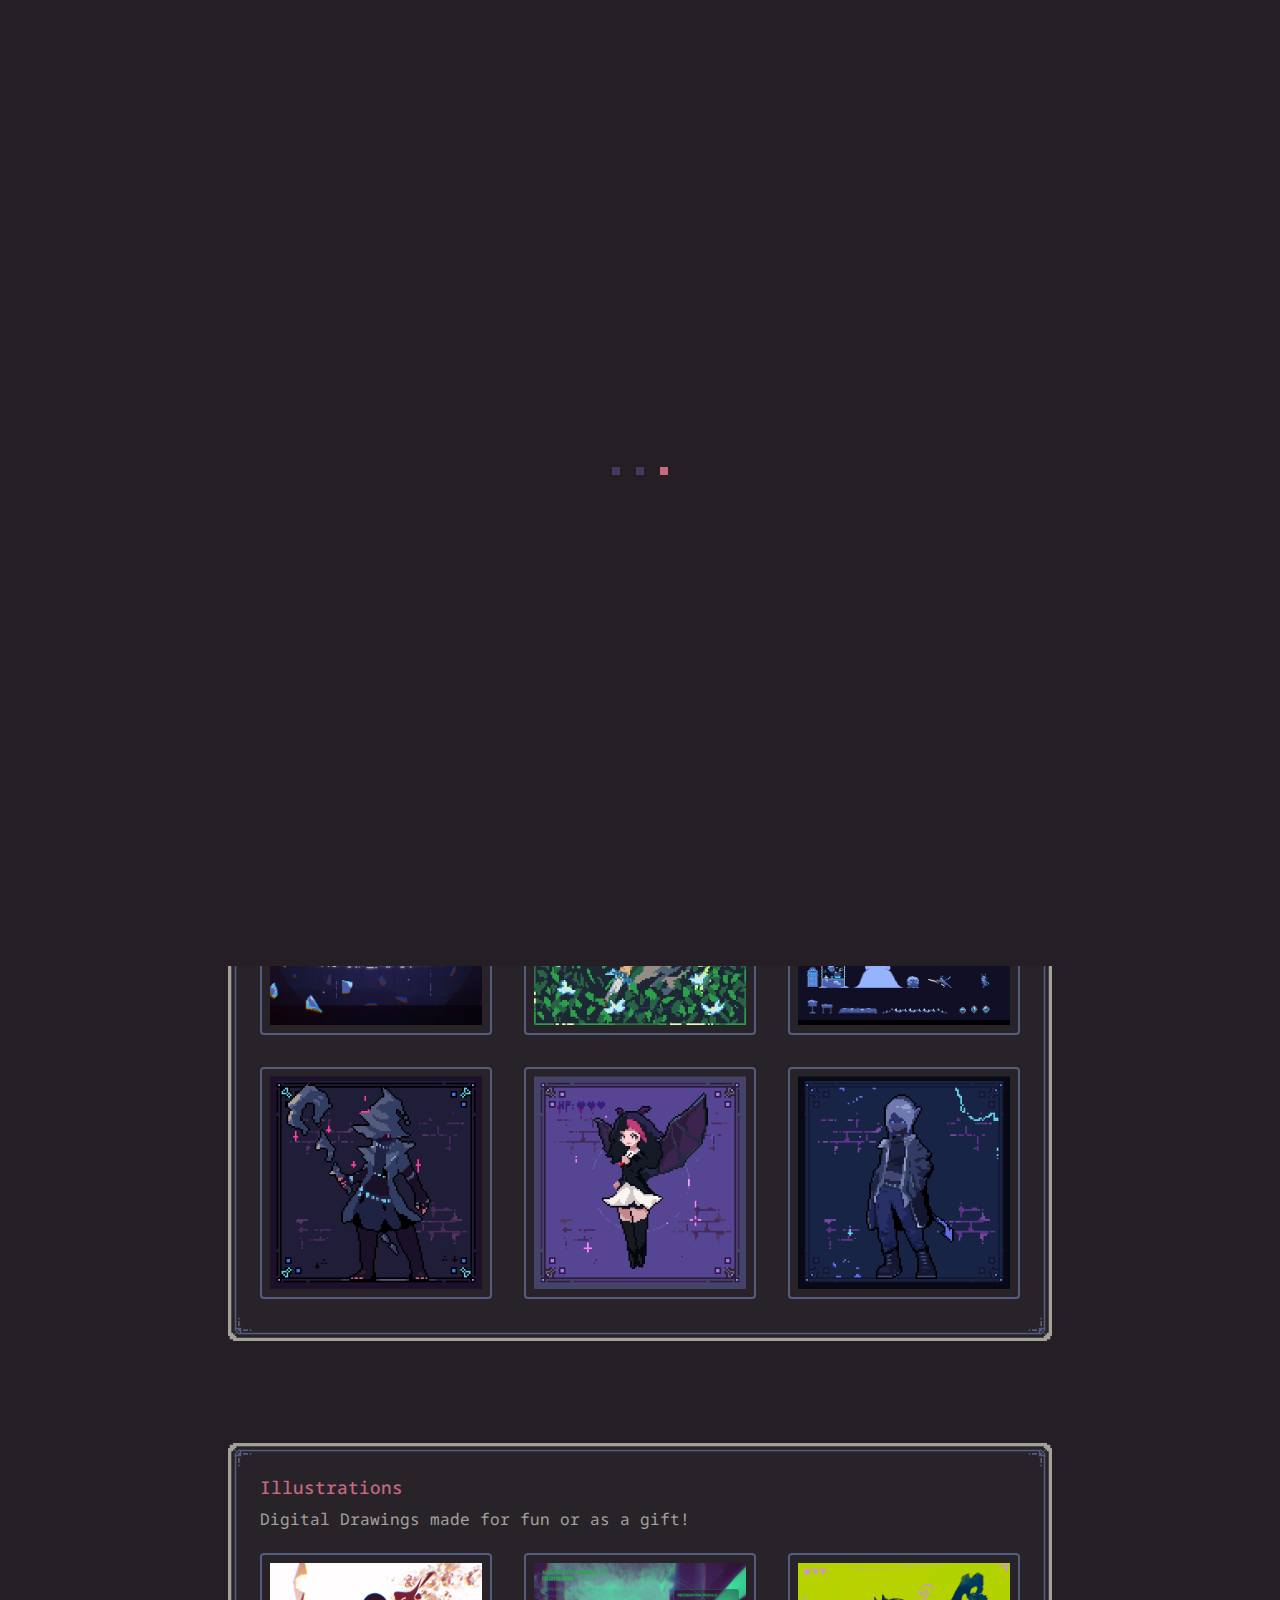
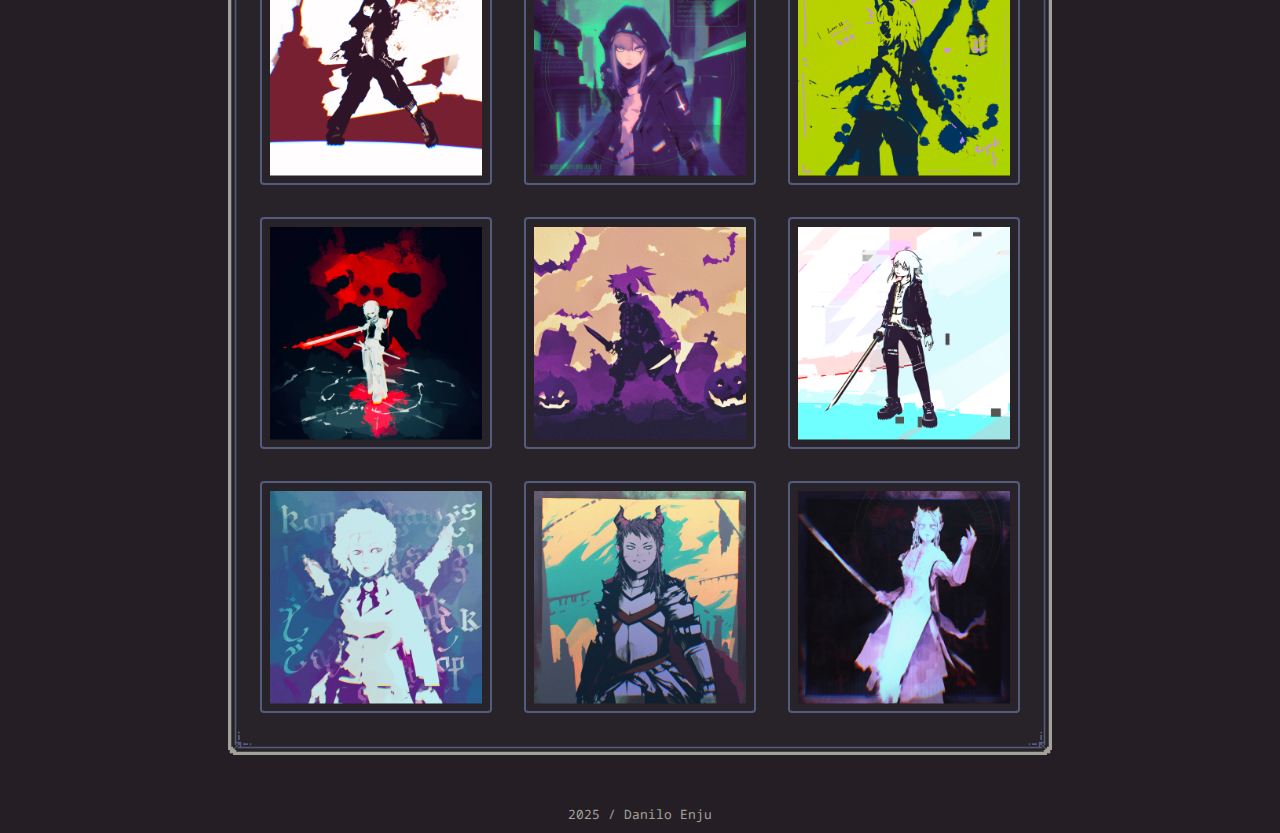
<file: personal.html>
<!DOCTYPE html>
<html lang="en-US">

<head>
  <Title>Danilo Enju | Personal Art</Title>
  <meta name="viewport" content="width=device-width, initial-scale=1.0">
  <link rel="stylesheet" href="css/style.css">
  <link rel="stylesheet" href="css/modal.css">
  <link rel="stylesheet" href="css/preloader.css">
  <link rel="preconnect" href="https://fonts.googleapis.com">
  <link rel="preconnect" href="https://fonts.gstatic.com" crossorigin>
  <link href="https://fonts.googleapis.com/css2?family=Noto+Sans+Mono&display=swap" rel="stylesheet">
  <link href="https://fonts.googleapis.com/css2?family=Noto+Sans+Mono:wght@500&display=swap" rel="stylesheet">
  <link rel="icon" type="image/png" href="img/heart.png">
</head>

</html>
<div class="preloader">
  <img class="preloader-image" src="img/Loading.gif" alt="loading">
</div>

<body>
  <div class="header" id="stickyHeader">
    <div class="link-wrapper">
      <a href="index.html" class="linkText">Home</a>
      <a href="interfaces.html" class="linkText">UI</a>
      <div class="linkTextHighlight">Art</div>
      <a href="accessibility.html" class="linkText">Resources</a>
      <a href="curriculum.html" class="linkText">About</a>
    </div>
  </div>

  <div class="bg-wrapper">
    <div class="textboxLarge">

      <div class="dataRowLarge">
        <div class="accentText">Game Concepts</div>
      </div>
      <div class="description">
        Personal Game Concepts I made for fun. Some of them made into tiny playable prototypes!
      </div>
      <br>
      <div class="modal-wrapper">
        <img src="img/projects/Concept/DarkAlley.png" class="modaltrigger">
        <img src="img/projects/Concept/Bloodprice.png" class="modaltrigger">
        <img src="img/projects/Concept/KonaFantasy.jpg" class="modaltrigger">
      </div>

      <br>
      <br>

      <div class="dataRowLarge">
        <div class="accentText">Pixel Art</div>
      </div>
      <div class="description">
        Big Squares on a Tiny Canvas. I love to use pixel art as a playground to both game ideas and art direction
        exploration.
      </div>
      <br>
      <div class="modal-wrapper">
        <img src="img/projects/Concept/SunnyField.png" class="modaltrigger">
        <img src="img/projects/Sprites/BattlingSquare.jpg" class="modaltrigger">
        <img src="img/projects/Animation/DurgeAttack.gif" class="modaltrigger">
        <img src="img/projects/Sprites/KonaMemories.png" class="modaltrigger">
        <img src="img/projects/Sprites/Link.png" class="modaltrigger">
        <img src="img/projects/Sprites/ColdSnapAssets.gif" class="modaltrigger">
        <img src="img/projects/Animation/MagePurple.gif" class="modaltrigger">
        <img src="img/projects/Animation/VampirePurple.gif" class="modaltrigger">
        <img src="img/projects/Animation/ThunderPurple.gif" class="modaltrigger">
      </div>
    </div>
  </div>

  <br>
  <div class="bg-wrapper">
    <div class="textboxLarge">
      <div class="dataRowLarge">
        <div class="accentText">Illustrations</div>
      </div>
      <div class="description">
        Digital Drawings made for fun or as a gift!
      </div>
      <br>
      <div class="modal-wrapper">
        <img src="img/projects/Illustration/Art3.jpg" class="modaltrigger">
        <img src="img/projects/Illustration/Art8.jpg" class="modaltrigger">
        <img src="img/projects/Illustration/Art7.jpg" class="modaltrigger">
        <img src="img/projects/Illustration/Art5.jpg" class="modaltrigger">
        <img src="img/projects/Illustration/Art4.jpg" class="modaltrigger">
        <img src="img/projects/Illustration/Art1.jpg" class="modaltrigger">
        <img src="img/projects/Illustration/Art6.jpg" class="modaltrigger">
        <img src="img/projects/Illustration/Art2.jpg" class="modaltrigger">
        <img src="img/projects/Illustration/Art9.jpg" class="modaltrigger">
      </div>
    </div>
  </div>

  <div id="myModal" class="modal">
    <img class="modal-content" id="modalImg">
  </div>

  <div class="scrollToTop" id="scrollToTop">
    <img class="toTopImg" src="img/ArrowUp.png" alt="Go to Top" />
  </div>

  <div class="footer">2025 / Danilo Enju</div>

</body>
<script src="js/preloader.js"></script>
<script src="js/modal.js"></script>
<script src="js/scrollTrigger.js"></script>

</html>
</file>
<file: css/style.css>
:root {
  --color-bg: #282328;
  --color-bg-dark: #251f25;
  --color-bg-light: #545c7e;
  --color-text-white: #a3a29a;
  --color-text-accent: #c56981;
  --color-text-link: #79b2ff;
  --color-bg-menu: rgba(0, 0, 0, 0.15);
  --color-bg-menu-sticky: rgba(22, 18, 16, 0.95);
  --font-footer: 0.8em;
  --font-title: 1.2em;
  --font-title-large: 1.6em;
  --font-description: 1.0em;

  scroll-behavior: smooth;
}


body {
  font-family: 'Noto Sans Mono', monospace;
  font-style: normal;
  font-weight: 400;
  font-size: var(--font-description);
  color: var(--color-text-white);
  background: var(--color-bg-dark);
  text-align: -webkit-center;
  text-align: -moz-center;
  margin: 0;
  padding-top: 3.5em;
}

.homeImage {
  width: auto;
  height: auto;
  object-fit: cover;
}

.imageContain {
  width: auto;
  height: auto;
  object-fit: contain;
}

.bg-wrapper {
  max-width: 1200px;
  padding: 40px;
  display: flex;
  justify-content: center;
  flex-direction: row;
  column-gap: 20px;
}

.bg-wrapper-reverse {
  max-width: 1200px;
  padding: 40px;
  display: flex;
  justify-content: center;
  flex-direction: row-reverse;
  column-gap: 20px;
}

.header {
  position: fixed;
  top: 0;
  width: 100%;
  padding: 1.0em 0.5em;
  background-color: var(--color-bg-menu);
  transition: 0.3s all ease;
}

.header.active {
  padding: 0.5em 0.5em;
  font-weight: 500;
  background-color: var(--color-bg-menu-sticky);
  transition: 0.3s all ease;
  z-index: 50;
}

.link-wrapper {
  align-items: center;
  max-width: 760px;
  display: flex;
  justify-content: space-around;
  flex-direction: row;
}

.modal-wrapper {
  display: flex;
  justify-content: space-between;
  flex-wrap: wrap;
  flex-direction: row;
  row-gap: 2em;
}

.title {
  margin-bottom: 1.0em;
  text-align: center;
  font-size: var(--font-title);
  color: var(--color-text-accent);
  font-weight: 500;
}

.bigTitle {
  margin-top: 0.5em;
  margin-bottom: 1.5em;
  text-align: center;
  font-size: var(--font-title-large);
  color: var(--color-text-accent);
  font-weight: 500;
}

.description {
  line-height: 1.5em;
  text-align: left;
  font-size: var(--font-description);
}

.dataRow {
  line-height: 1.5em;
  text-align: left;
  font-size: var(--font-description);
  display: flex;
  flex-direction: row;
}

.dataRowLarge {
  margin-bottom: 0.5em;
  text-align: left;
  font-size: 1.1em;
  display: flex;
  flex-direction: row;
}

.accentText {
  color: var(--color-text-accent);
  font-weight: 500;
}

.accentTextFixed {
  color: var(--color-text-accent);
  display: inline-block;
  font-weight: 500;
  min-width: 9em;
}

.dimText {
  color: var(--color-bg-light);
  font-weight: 500;
}

.dimTextFixed {
  color: var(--color-bg-light);
  font-weight: 500;
  display: inline-block;
  min-width: 9em;
}

.linkText {
  color: var(--color-text-link);
  text-decoration: none;
  flex: 1;
}

.linkTextHighlight {
  color: var(--color-text-accent);
  font-weight: 500;
  text-decoration: none;
  cursor: default;
  flex: 1;
}

.textbox {
  max-width: 400px;
  border: 32px solid transparent;
  border-image: url("../img/panel.png");
  border-image-slice: 30% fill;
  padding: 0px 0px 10px 0px;
}

.textboxLarge {
  max-width: 760px;
  border: 32px solid transparent;
  border-image: url("../img/panel.png");
  border-image-slice: 30% fill;
  padding: 0px 0px 10px 0px;
}

.curriculum {
  max-width: 740px;
  border: 32px solid transparent;
  border-image: url("../img/panel.png");
  border-image-slice: 30% fill;
  padding: 0px 10px 10px 10px;
}

.modalTriggerContainer {
  display: flex;
  flex-direction: row;
  justify-content: space-between;
  margin-top: 20px;
  margin-bottom: 40px;
}

.scrollToTop {
  display: flex;
  position: fixed;
  justify-content: center;
  width: 50px;
  height: 50px;
  bottom: 20px;
  right: 30px;
  z-index: 98;
  border: none;
  outline: none;
  cursor: default;
  opacity: 0;
  transition: 0.6s all ease;
}

.scrollToTop.active {
  cursor: pointer;
  opacity: 0.5;
}

.scrollToTop.active:hover {
  opacity: 1;
}

.footer {
  text-align: center;
  font-size: var(--font-footer);
  padding-left: 20px;
  padding-right: 20px;
  padding-top: 10px;
  padding-bottom: 10px;
  border-radius: 4px;
}

@media only screen and (max-width: 1000px) {

  .bg-wrapper,
  .bg-wrapper-reverse {
    padding: 20px;
    display: flex;
    justify-content: center;
    flex-direction: column;
  }

  .homeImage {
    width: 100%;
    max-width: 500px;
  }

  .modalTriggerContainer {
    flex-direction: column;
    margin-top: 0px;
    margin-bottom: 0px;
  }

  .textbox {
    max-width: 900px;
    border: 32px solid transparent;
    border-image: url("../img/panel.png");
    border-image-slice: 30% fill;
    padding: 0px 0px 10px 0px;
  }
}

@media only screen and (max-width: 550px) {
  :root {
    --font-footer: 0.7em;
    --font-title: 1.0em;
    --font-title-large: 1.1em;
    --font-description: 0.9em;
  }

  .dataRow {
    margin-bottom: 0.5em;
  }

  .accentTextFixed {
    min-width: 10em;
  }

  .dimTextFixed {
    min-width: 10em;
  }

  .textbox {
    max-width: 900px;
    border: 32px solid transparent;
    border-image: url("../img/panel.png");
    border-image-slice: 30% fill;
    padding: 0px 0px 10px 0px;
  }
}
</file>
<file: css/modal.css>
.modaltrigger {
  display: flex;
  width: 28%;
  border-radius: 4px;
  border-width: 2px;
  border-style: solid;
  border-color: var(--color-bg-light);
  cursor: pointer;
  object-fit: cover;
  opacity: 1;
  padding: 1%;
  transition: 0.3s;
}

.modaltriggerLarge {
  display: flex;
  width: 100%;
  border-radius: 4px;
  box-shadow: 0px 2px 3px var(--color-bg-dark);
  cursor: pointer;
  object-fit: cover;
  opacity: 1;
  transition: 0.3s;
}

.modalempty {
  display: flex;
  width: 28%;
  border-width: 2px;
  border-style: solid;
  margin-bottom: 4%;
  padding: 1%;
  opacity: 0;
}

.modaltriggerSquare {
  display: flex;
  width: 30%;
  border-radius: 5px;
  border-width: 2px;
  border-style: none;
  cursor: pointer;
  transition: 0.3s;
  object-fit: cover;
  opacity: 1;
}

.modaltriggerVideo {
  display: flex;
  width: 30%;
  border-radius: 5px;
  border-width: 2px;
  border-style: none;
  cursor: pointer;
  transition: 0.3s;
  object-fit: cover;
  opacity: 1;
}

.modaltrigger:hover {
  opacity: 1;
  transform: scale(1.05);
  border-color: var(--color-text-link);
}

.modaltriggerLarge:hover {
  opacity: 1;
  transform: scale(1.02);
  box-shadow: 0px 3px 6px var(--color-bg-dark);
}

.modaltriggerSquare:hover {
  opacity: 1;
  transform: scale(1.05);
}

.modaltriggerVideo:hover {
  opacity: 1;
  transform: scale(1.05);
}

/* The Modal (background) */
.modal {
  display: none;
  flex-direction: column;
  position: fixed;
  align-items: center;
  z-index: 99;
  left: 0;
  top: 0;
  margin: auto;
  width: 100%;
  height: 100%;
  overflow: auto;
  background-color: rgb(0, 0, 0);
  background-color: rgba(0, 0, 0, 0.9);
}

/* Modal Content (Image) */
.modal-content {
  align-self: center;
  margin: auto;
  display: none;
  height: 80%;
  max-width: 1920px;
  border-radius: 10px;
}

.modal-content-video {
  align-self: center;
  margin: auto;
  display: none;
  height: 80%;
  max-width: 1920px;
  border-radius: 10px;
}

/* Caption of Modal Image (Image Text) - Same Width as the Image */
#caption {
  margin: auto;
  display: flex;
  justify-content: center;
  width: 80%;
  max-width: 700px;
  text-align: center;
  color: var(--main-text-color);
  padding: 10px 0;
  height: 20px;
}

/* Add Animation - Zoom in the Modal */
.modal-content,
#caption {
  animation-name: zoom;
  animation-duration: 0.3s;
}

.modal {
  animation-name: fadein;
  animation-duration: 0.3s;
}

@keyframes zoom {
  from {
    transform: scale(0.9)
  }

  to {
    transform: scale(1)
  }
}

@keyframes fadein {
  from {
    opacity: 0
  }

  to {
    opacity: 1
  }
}

/* The Close Button */
.close {
  position: absolute;
  top: 15px;
  right: 35px;
  color: #f1f1f1;
  font-size: 40px;
  font-weight: bold;
  transition: 0.3s;
}

.close:hover,
.close:focus {
  color: #bbb;
  text-decoration: none;
  cursor: pointer;
}

/* 100% Image Width on Smaller Screens */
@media only screen and (max-width: 1000px) {
  .modal-content {
    width: 100%;
    height: auto;
  }

  .modaltrigger,
  .modaltriggerSquare,
  .modaltriggerVideo {
    margin-top: 2vh;
    width: 100%;
    margin: -1%;
    margin-bottom: 4%;
  }
}
</file>
<file: css/preloader.css>
.preloader{
    height: 110vh;
    margin-top: -5em;
    width: 100%;
    background-color: var(--color-bg-dark);
    align-items: center;
    display: flex;
    justify-content: center;
    flex-direction: column;
    position: fixed;
    z-index: 100;
    opacity: 1;
  }
.preloader-fadeout
{
    animation-name: fadeout;
    animation-delay: 1s;
    animation-duration: 0.6s;
    pointer-events: none;
    animation-fill-mode: forwards;
}
.preloader-image
{
    animation-name: fadein;
    animation-duration: 0.6s;
}
  @keyframes fadeout {
    0%{
        opacity: 1;
    }
    99%{
        opacity: 0;
    }
    100%{
        opacity: 0;
        display: none;
    }
  }
</file>
